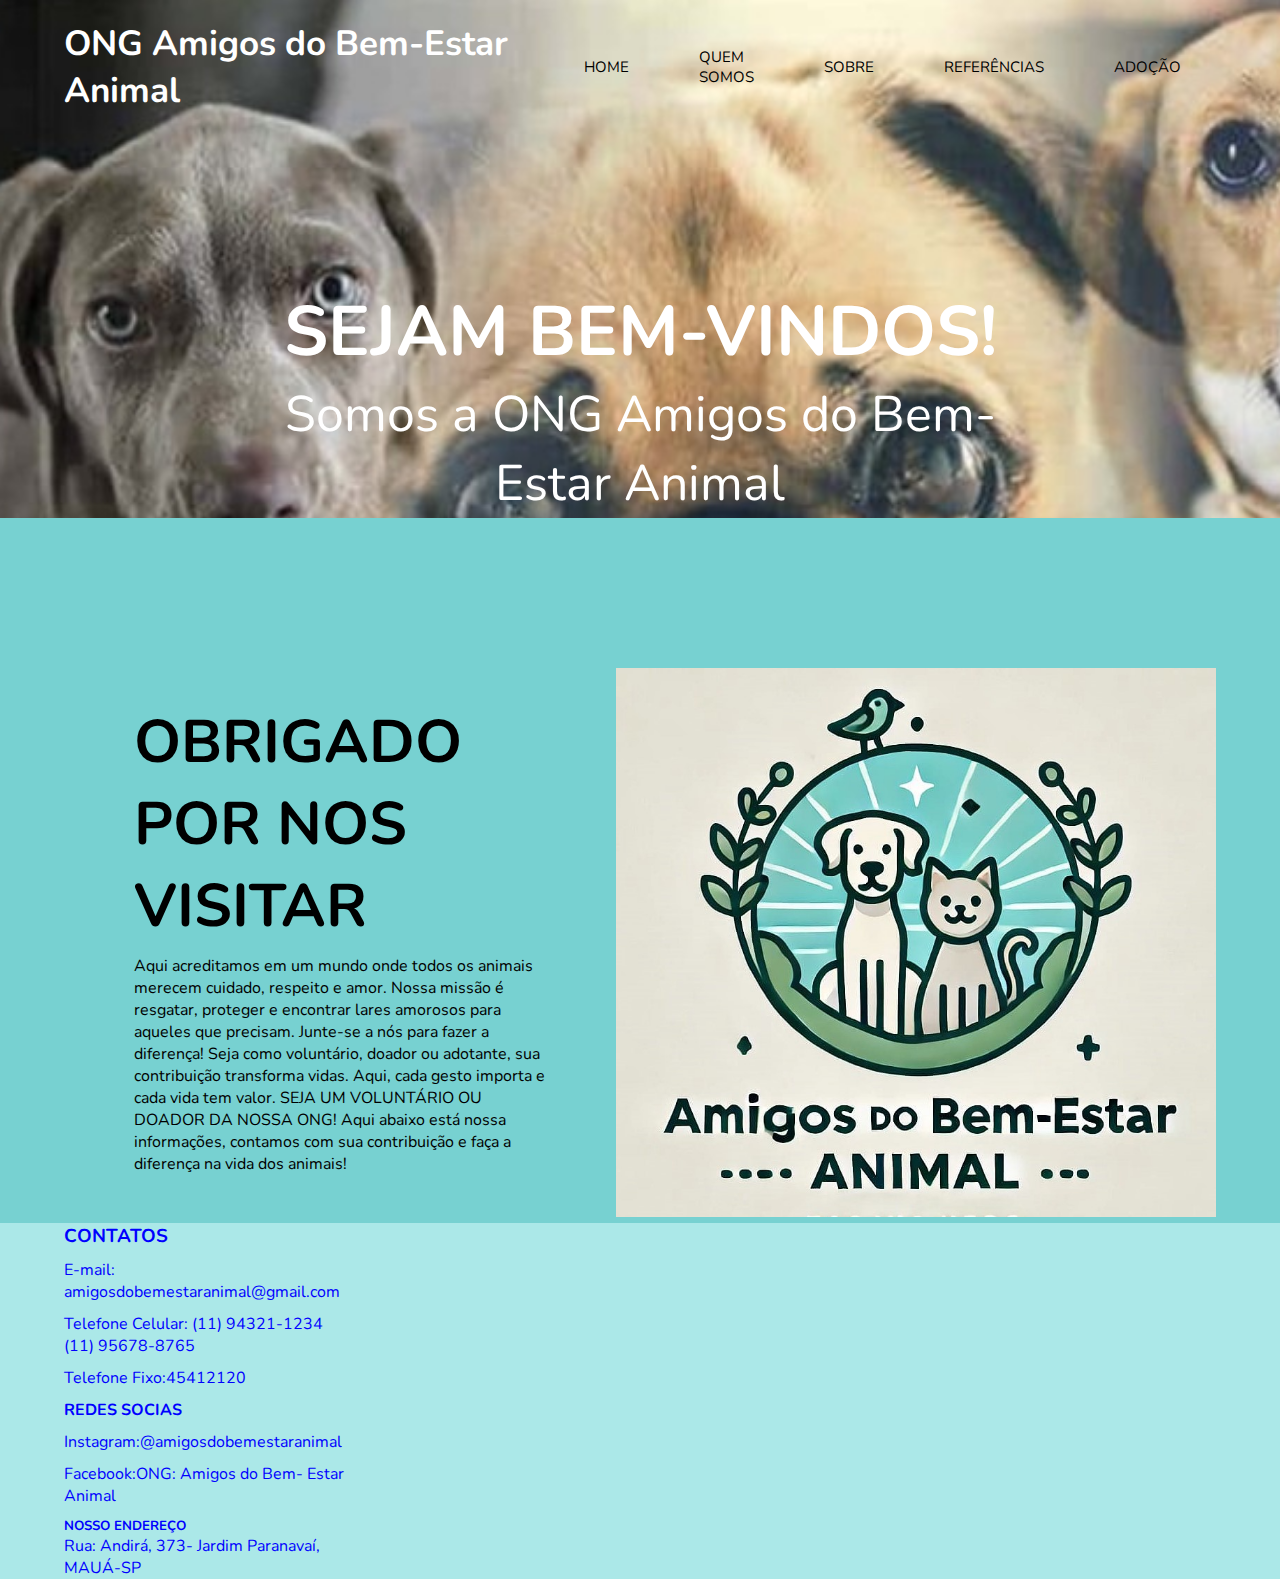
<file: index.html>
<!DOCTYPE html>
<html lang="pt-br">
<head>
    <meta charset="UTF-8">
    <meta name="viewport" content="width=device-width, initial-scale=1.0">
    <link rel="stylesheet" href="css/style.css">
    <title>ONG Amigos do Bem-Estar Animal</title>
</head>
<body>
    <div class="background-azul-claro">
        <!--header -->
        <header style="background-image: url(img/WhatsApp\ Image\ 2024-11-28\ at\ 15.04.10.jpeg);">
            <!--container -->
<div class="container">
<nav>
    <div class="logo">
        <a href="index.html">ONG Amigos do Bem-Estar Animal</a>
    </div>
    <ul class="ul">
        <li> <a href="index.html">HOME</a></li>
        <li> <a href="integrantes.html">QUEM SOMOS</a></li>
        <li> <a href="sobre.html">SOBRE</a></li>
        <li> <a href="referencias.html">REFERÊNCIAS</a></li>
        <li> <a href="adoção.html">ADOÇÃO</a></li>
    </ul>
</nav>
</div>
<section class="banner">
<div class="banner-text">
    <h1>SEJAM BEM-VINDOS! </h1>
    <p>Somos a ONG Amigos do Bem-Estar Animal</p>
</div>
</header>
</section>
<section class="OBRIGADO-POR-NOS-VISITAR">
    <div class="container">
    <div class="OBRIGADO-POR-NOS-VISITAR-text">
        <h3>OBRIGADO POR NOS VISITAR</h3>
        <p>Aqui acreditamos em um mundo onde todos os animais merecem cuidado, respeito e amor.
           Nossa missão é resgatar, proteger e encontrar lares amorosos para aqueles que precisam.
           Junte-se a nós para fazer a diferença! Seja como voluntário, doador ou adotante,
           sua contribuição transforma vidas.
           Aqui, cada gesto importa e cada vida tem valor.
        
           SEJA UM VOLUNTÁRIO OU DOADOR DA NOSSA ONG!
           Aqui abaixo está nossa informações, contamos com sua contribuição
               e faça a diferença na vida dos animais!</p>
    </div>
    <div class="OBRIGADO-POR-NOS-VISITAR-img">
        <img src="img/WhatsApp Image 2024-11-28 at 13.28.08.jpeg"  width="600px" alt="Image">
    </div>
    </div>
    </div>
</section>

</P>
<footer>
    <div class="row">
<div class="container">
<ul>
<h3>CONTATOS</h3>
<li>
<p>E-mail: amigosdobemestaranimal@gmail.com</p>
</li>
<li>
<p>Telefone Celular: (11) 94321-1234 (11) 95678-8765</p>
<li>
</p>Telefone Fixo:45412120 </p>
</li>
<div class="redes sociais">
    <h4>REDES SOCIAS</h4>
    <li>
<p>Instagram:@amigosdobemestaranimal</p>
    </li>
    <li>
<p>Facebook:ONG: Amigos do Bem- Estar Animal</p>
    </li>
<div class="endereco">
<h5>NOSSO ENDEREÇO</h5>
<p>Rua: Andirá, 373- Jardim Paranavaí, MAUÁ-SP</p>



</div>


</ul>


</div>
</div>
</div>
</footer>
</body>
</html>
</file>
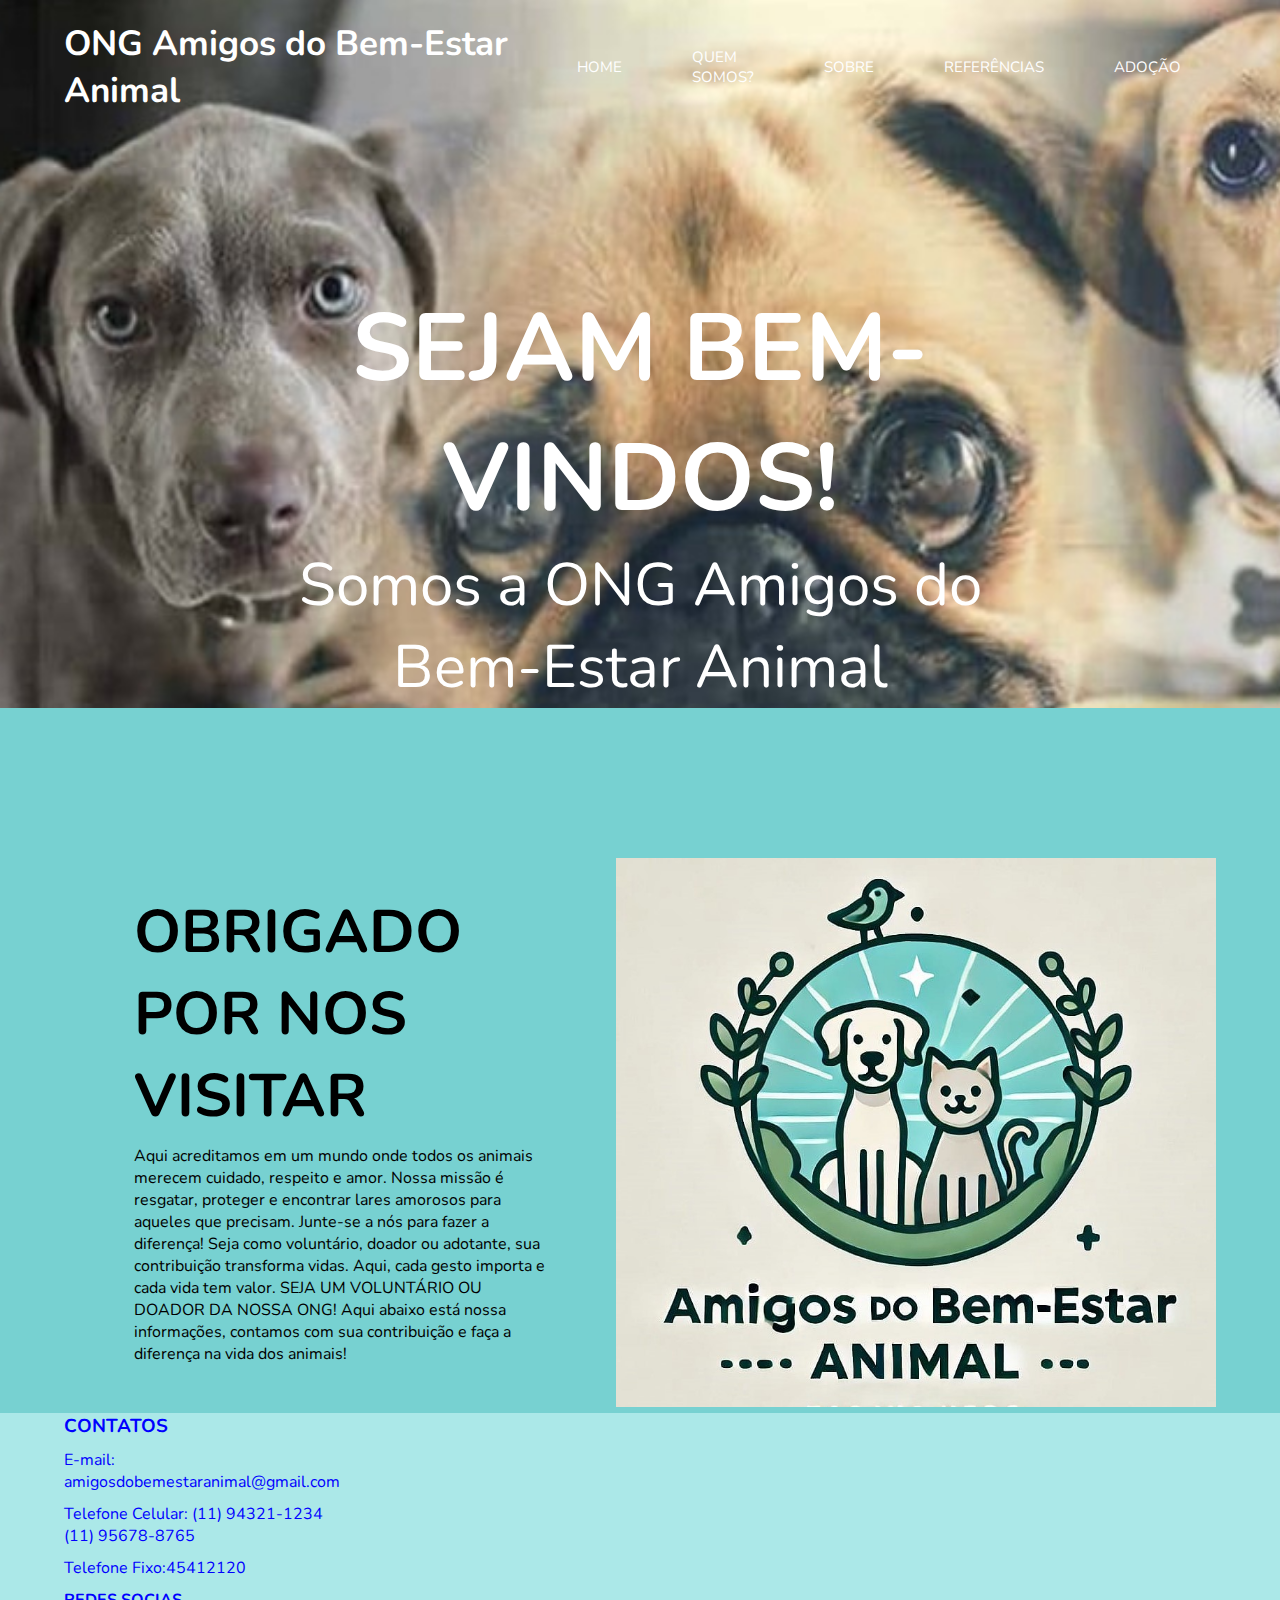
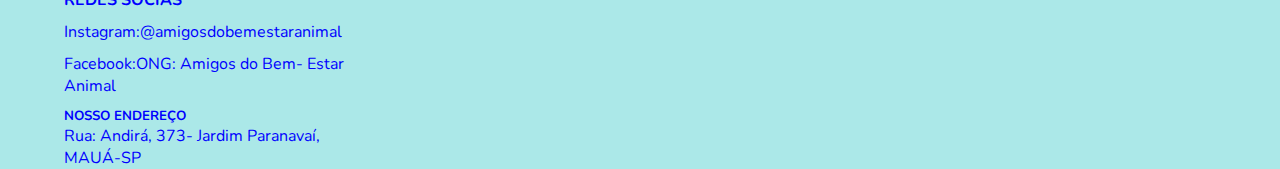
<file: site final do curso/index.html>
<!DOCTYPE html>
<html lang="pt-br">
<head>
    <meta charset="UTF-8">
    <meta name="viewport" content="width=device-width, initial-scale=1.0">
    <link rel="stylesheet" href="css/style.css">
    <title>ONG Amigos do Bem-Estar Animal</title>
</head>
<body>
    <div class="background-azul-claro">
        <!--header -->
        <header style="background-image: url(img/WhatsApp\ Image\ 2024-11-28\ at\ 15.04.10.jpeg);">
            <!--container -->
<div class="container">
<nav>
    <div class="logo">
        <a href="index.html">ONG Amigos do Bem-Estar Animal</a>
    </div>
    <ul class="ul">
        <li> <a href="index.html">HOME</a></li>
        <li> <a href="integrantes.html">QUEM SOMOS?</a></li>
        <li> <a href="sobre.html">SOBRE</a></li>
        <li> <a href="referencias.html">REFERÊNCIAS</a></li>
        <li> <a href="adoção.html">ADOÇÃO</a></li>
    </ul>
</nav>
</div>
<section class="banner">
<div class="banner-text">
    <h1>SEJAM BEM-VINDOS! </h1>
    <p>Somos a ONG Amigos do Bem-Estar Animal</p>
</div>
</header>
</section>
<section class="OBRIGADO-POR-NOS-VISITAR">
    <div class="container">
    <div class="OBRIGADO-POR-NOS-VISITAR-text">
        <h3>OBRIGADO POR NOS VISITAR</h3>
        <p>Aqui acreditamos em um mundo onde todos os animais merecem cuidado, respeito e amor.
           Nossa missão é resgatar, proteger e encontrar lares amorosos para aqueles que precisam.
           Junte-se a nós para fazer a diferença! Seja como voluntário, doador ou adotante,
           sua contribuição transforma vidas.
           Aqui, cada gesto importa e cada vida tem valor.
        
           SEJA UM VOLUNTÁRIO OU DOADOR DA NOSSA ONG!
           Aqui abaixo está nossa informações, contamos com sua contribuição
               e faça a diferença na vida dos animais!</p>
    </div>
    <div class="OBRIGADO-POR-NOS-VISITAR-img">
        <img src="img/WhatsApp Image 2024-11-28 at 13.28.08.jpeg"  width="600px" alt="Image">
    </div>
    </div>
    </div>
</section>

</P>
<footer>
    <div class="row">
<div class="container">
<ul>
<h3>CONTATOS</h3>
<li>
<p>E-mail: amigosdobemestaranimal@gmail.com</p>
</li>
<li>
<p>Telefone Celular: (11) 94321-1234 (11) 95678-8765</p>
<li>
</p>Telefone Fixo:45412120 </p>
</li>
<div class="redes sociais">
    <h4>REDES SOCIAS</h4>
    <li>
<p>Instagram:@amigosdobemestaranimal</p>
    </li>
    <li>
<p>Facebook:ONG: Amigos do Bem- Estar Animal</p>
    </li>
<div class="endereco">
<h5>NOSSO ENDEREÇO</h5>
<p>Rua: Andirá, 373- Jardim Paranavaí, MAUÁ-SP</p>



</div>


</ul>


</div>
</div>
</div>
</footer>
</body>
</html>
</file>
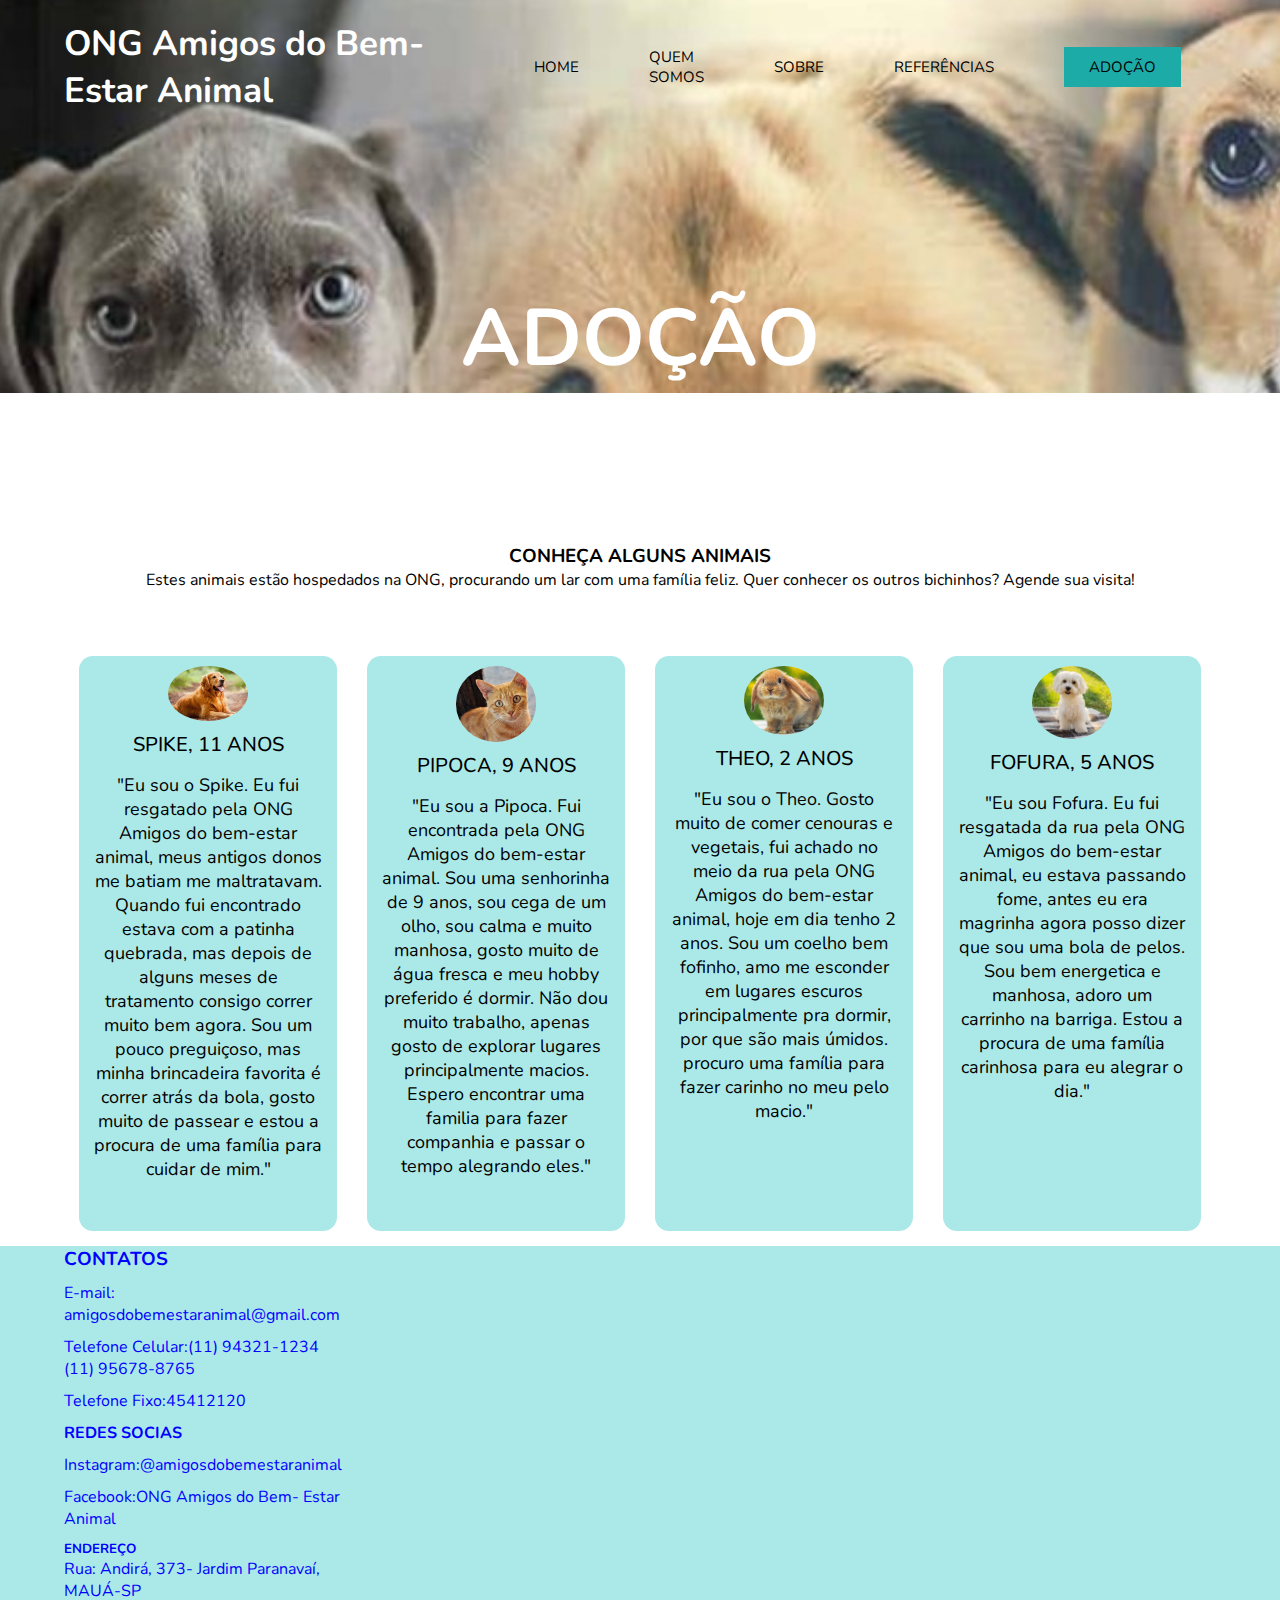
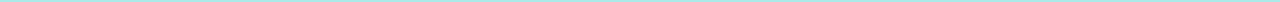
<file: adoção.html>
<!DOCTYPE html>
<html lang="pt-br">
<head>
    <meta charset="UTF-8">
    <meta name="viewport" content="width=device-width, initial-scale=1.0">
    <link rel="stylesheet" href="css/style.css">
    <title>ONG Amigos do Bem-Estar Animal</title>
</head>
<body>
    <div class="background-white">
        <!--header -->
        <header style="background-image: url(img/WhatsApp\ Image\ 2024-11-28\ at\ 15.04.10.jpeg);">
            <!--container -->
<div class="container">
<nav>
    <div class="logo">
        <a href="index.html">ONG Amigos do Bem-Estar Animal</a>
    </div>
    <ul class="ul">
        <li> <a href="index.html">HOME</a></li>
        <li> <a href="integrantes.html">QUEM SOMOS</a></li>
        <li> <a href="sobre.html">SOBRE</a></li>
        <li> <a href="referencias.html">REFERÊNCIAS</a></li>
        <li> <a  class="btn-gradiente"  href="adoção.html">ADOÇÃO</a></li>
    </ul>
</nav>
</div>
        
<section class="banner2">
    <div class="banner2-text">
        <h3>ADOÇÃO</h3>
       </header>
        <section class="Equipe">
<div class="container">
    <h3>CONHEÇA ALGUNS ANIMAIS</h3>
    <p>Estes animais estão hospedados na ONG, procurando um lar com uma família feliz.
        Quer conhecer os outros bichinhos? Agende sua visita!
    </p>
    <div class="cards">
        <!--card-item 1-->
        <div class="card-item">
            <img src="img/cãozinho1.jpg"   alt="SPIKE">
            <p class="nome-user">SPIKE, 11 ANOS</p>
            <p class="descricao-user">
                "Eu sou o Spike. 
                Eu fui resgatado pela ONG  Amigos do bem-estar animal, meus antigos donos me batiam me maltratavam.
                Quando fui encontrado estava com a patinha quebrada, 
                mas depois de alguns meses de tratamento consigo correr muito bem agora. 
                Sou um pouco preguiçoso, mas minha brincadeira favorita é correr atrás da bola, 
                gosto muito de passear e estou a procura de uma família para cuidar de mim."
            </p>
        </div>
       <!-- end card-item 1-->
       <!--card-item 2-->
       <div class="card-item">
        <img src="img/Gatos-7.jpg"   alt="PIPOCA">
        <p class="nome-user">PIPOCA, 9 ANOS</p>
        <p class="descricao-user">
            "Eu sou a Pipoca.
             Fui encontrada pela ONG  Amigos do bem-estar animal. 
             Sou uma senhorinha de 9 anos, sou cega de um olho, sou calma e muito manhosa, 
             gosto muito de água fresca e meu hobby preferido é dormir. Não dou muito trabalho, 
             apenas gosto de explorar lugares principalmente macios. 
             Espero encontrar uma familia para fazer companhia e passar o tempo alegrando eles."
        </p>
    </div>
   <!--end card-item 2-->
   <!--card-item 3-->
   <div class="card-item">
    <img src="img/Coelho-22.jpg"  alt="THEO">
    <p class="nome-user">THEO, 2 ANOS</p>
    <p class="descricao-user">
        "Eu sou o Theo. 
        Gosto muito de comer cenouras e vegetais, fui achado no meio da rua pela ONG  Amigos do bem-estar animal, 
        hoje em dia tenho 2 anos. Sou um coelho bem fofinho, amo me esconder em lugares escuros principalmente pra dormir,
         por que são mais úmidos. procuro uma família para fazer carinho no meu pelo macio."
    </p> 
   </div>
    <!--card-item 4-->
    <div class="card-item">
        <img src="img/maltes-cachorro.jpg"  alt="FOFURA">
        <p class="nome-user">FOFURA, 5 ANOS</p>
        <p class="descricao-user">
            "Eu sou Fofura. Eu fui resgatada da rua pela ONG  Amigos do bem-estar animal, 
            eu estava passando fome, antes eu era magrinha agora posso dizer que sou uma bola de pelos.
            Sou bem energetica e manhosa, adoro um carrinho na barriga.
             Estou a procura de uma família carinhosa para eu alegrar o dia."
         <!--end card-item 4-->
        </p>
         </div> 
        </div>
        </div>
  </div>
  <footer>
  <div class="row">
<div class="container">
<ul>
<h3>CONTATOS</h3>
<li>
<p>E-mail: amigosdobemestaranimal@gmail.com</p>
</li>
<li>
<p>Telefone Celular:(11) 94321-1234 (11) 95678-8765</p>
<li>
</p>Telefone Fixo:45412120 </p>
</li>
<div class="redes sociais">
  <h4>REDES SOCIAS</h4>
  <li>
<p>Instagram:@amigosdobemestaranimal</p>
  </li>
  <li>
<p>Facebook:ONG Amigos do Bem- Estar Animal</p>
  </li>
<div class="endereco">
<h5>ENDEREÇO</h5>
<p>Rua: Andirá, 373- Jardim Paranavaí, MAUÁ-SP</p>
</div>
</div>
</li>
</ul>
</div>
 </div>
</body>
</html>
</file>
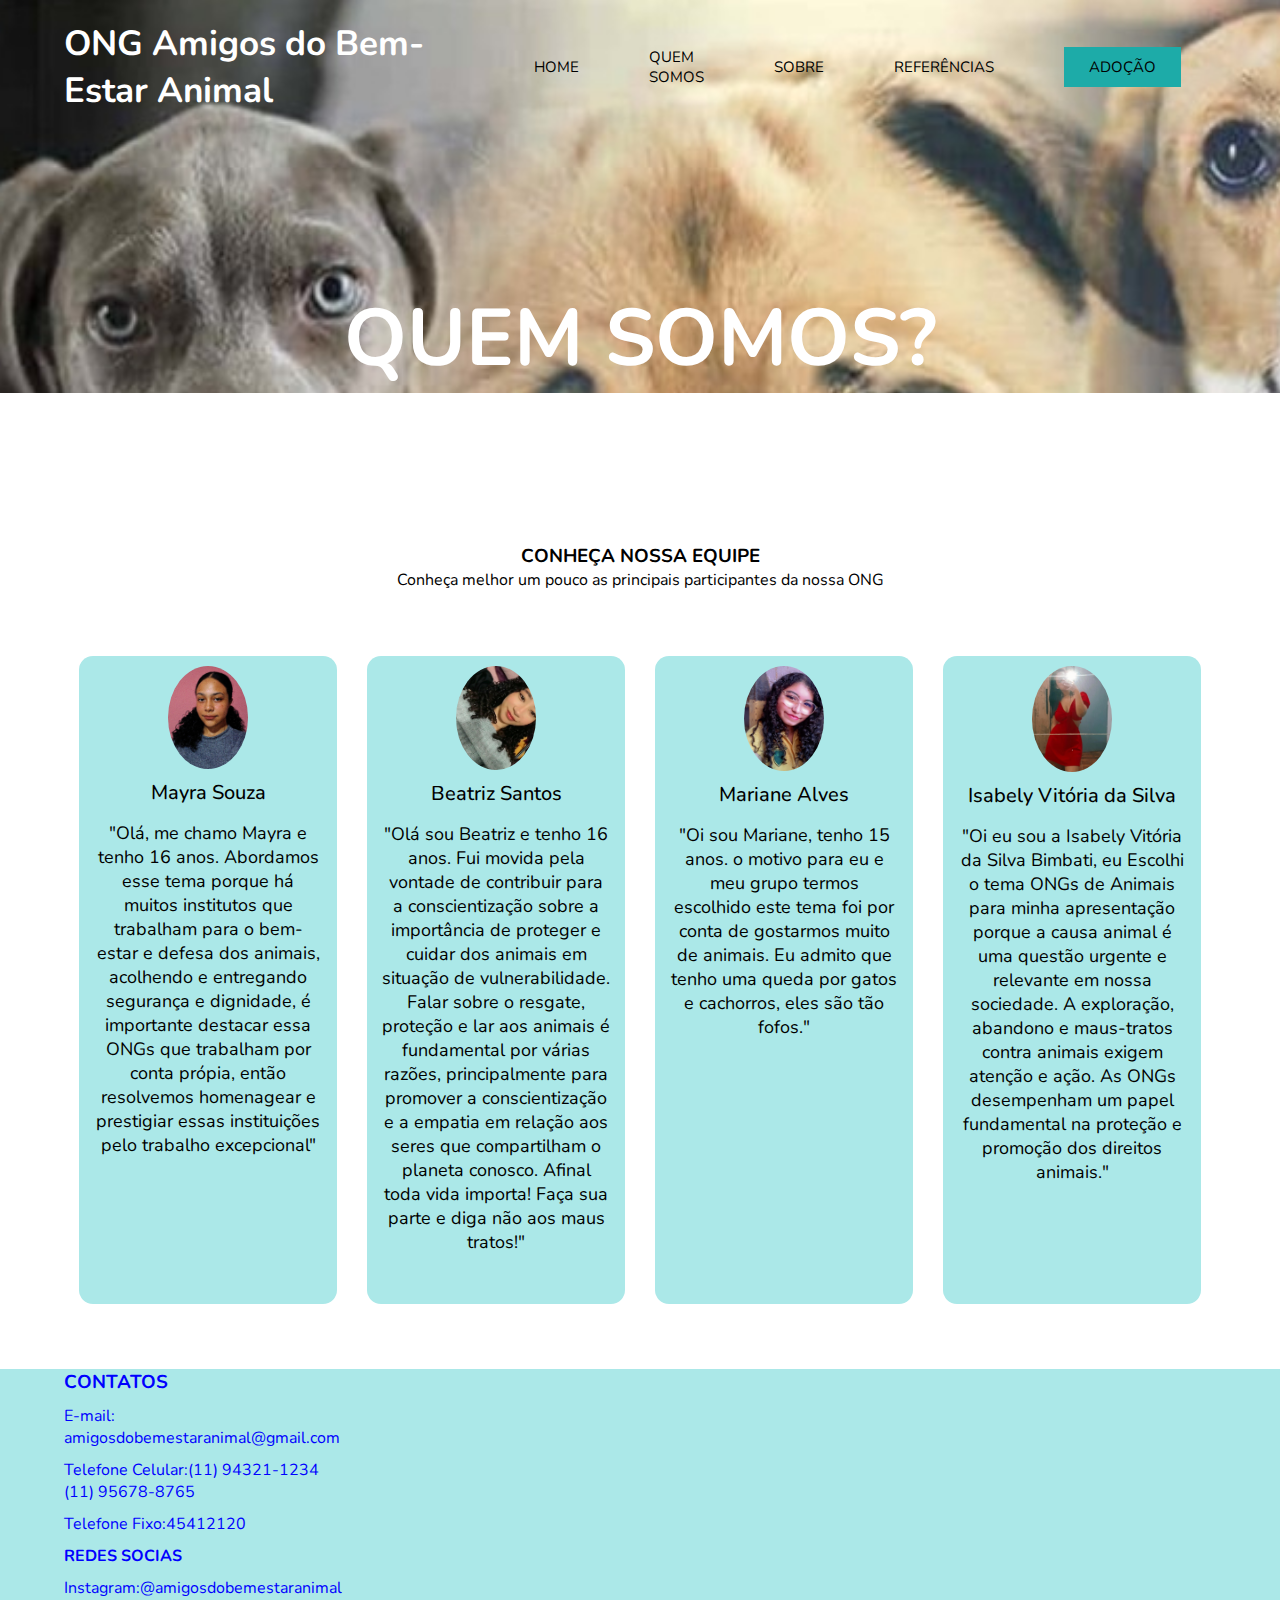
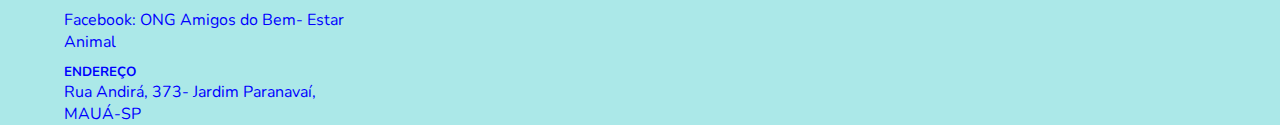
<file: integrantes.html>
<!DOCTYPE html>
<html lang="pt-br">
<head>
    <meta charset="UTF-8">
    <meta name="viewport" content="width=device-width, initial-scale=1.0">
    <link rel="stylesheet" href="css/style.css">
    <title>ONG Amigos do Bem-Estar Animal</title>
</head>
<body>
    <div class="background-white">
        <!--header -->
        <header style="background-image: url(img/WhatsApp\ Image\ 2024-11-28\ at\ 15.04.10.jpeg);">
            <!--container -->
<div class="container">
<nav>
    <div class="logo">
        <a href="index.html">ONG Amigos do Bem-Estar Animal</a>
    </div>
    <ul class="ul">
        <li> <a href="index.html">HOME</a></li>
        <li> <a href="integrantes.html">QUEM SOMOS</a></li>
        <li> <a href="sobre.html">SOBRE</a></li>
        <li> <a href="referencias.html">REFERÊNCIAS</a></li>
       <li> <a  class="btn-gradiente"  href="adoção.html">ADOÇÃO</a></li>
    </ul>
</nav>
</div>
        
<section class="banner2">
    <div class="banner2-text">
        <h3>QUEM SOMOS?</h3>
       </header>
        <section class="Equipe">
<div class="container">
    <h3>CONHEÇA NOSSA EQUIPE</h3>
    <p>Conheça melhor um pouco as principais participantes da nossa ONG</p>
    <div class="cards">
        <!--card-item 1-->
        <div class="card-item">
            <img src="img/WhatsApp Image 2024-12-04 at 18.35.39.jpeg"   alt="Mayra">
            <p class="nome-user">Mayra Souza</p>
            <p class="descricao-user">
                "Olá, me chamo Mayra e tenho 16 anos.
                Abordamos esse tema porque há muitos institutos que trabalham para o bem-estar e defesa dos animais,
                 acolhendo e entregando segurança e dignidade, 
                 é importante destacar essa ONGs que trabalham por conta própia,
                 então resolvemos homenagear e prestigiar essas instituições pelo trabalho excepcional"
            </p>
        </div>
       <!-- end card-item 1-->
       <!--card-item 2-->
       <div class="card-item">
        <img src="img/WhatsApp Image 2024-12-04 at 22.17.05.jpeg"   alt="Beatriz">
        <p class="nome-user">Beatriz Santos</p>
        <p class="descricao-user">
            "Olá sou Beatriz e tenho 16 anos.
            Fui movida pela vontade de contribuir para a conscientização sobre a importância de proteger e cuidar dos animais
            em situação de vulnerabilidade. 
            Falar sobre o resgate, proteção e lar aos animais é fundamental por várias razões, 
            principalmente para promover a conscientização e a empatia em relação aos seres que compartilham o planeta conosco. 
            Afinal toda vida importa! Faça sua parte e diga não aos maus tratos!"
        </p>
    </div>
   <!--end card-item 2-->
   <!--card-item 3-->
   <div class="card-item">
    <img src="img/WhatsApp Image 2024-12-04 at 19.58.57.jpeg"  alt="Mariane">
    <p class="nome-user">Mariane Alves</p>
    <p class="descricao-user">
        "Oi sou Mariane, tenho 15 anos.
         o motivo para eu e meu grupo termos escolhido este tema foi por conta de gostarmos muito de animais.
         Eu admito que tenho uma queda por gatos e cachorros, eles são tão fofos."
    </p> 
   </div>
    <!--card-item 4-->
    <div class="card-item">
        <img src="img/WhatsApp Image 2024-12-05 at 01.53.36.jpeg"  alt="Isabely">
        <p class="nome-user">Isabely Vitória da Silva</p>
        <p class="descricao-user">
            "Oi eu sou a Isabely Vitória da Silva Bimbati,
              eu Escolhi o tema ONGs de Animais para minha apresentação porque a causa animal é uma questão urgente e relevante em nossa sociedade.
             A exploração, abandono e maus-tratos contra animais exigem atenção e ação.
             As ONGs desempenham um papel fundamental na proteção e promoção dos direitos animais."
         <!--end card-item 4-->
        </p>
         
        
        </div>
        </div>
        </div>
    </P>
        </section>
    </div>
    <footer>
        <div class="row">
      <div class="container">
      <ul>
      <h3>CONTATOS</h3>
      <li>
      <p>E-mail: amigosdobemestaranimal@gmail.com</p>
      </li>
      <li>
      <p>Telefone Celular:(11) 94321-1234 (11) 95678-8765</p>
      <li>
      </p>Telefone Fixo:45412120 </p>
      </li>
      <div class="redes sociais">
        <h4>REDES SOCIAS</h4>
        <li>
      <p>Instagram:@amigosdobemestaranimal</p>
        </li>
        <li>
      <p>Facebook: ONG Amigos do Bem- Estar Animal</p>
        </li>
      <div class="endereco">
      <h5>ENDEREÇO</h5>
      <p>Rua Andirá, 373- Jardim Paranavaí, MAUÁ-SP</p>
      </div>
      </div>
      </li>
      </ul>
      </div>
        </div>
      </body>
      </html>
</file>
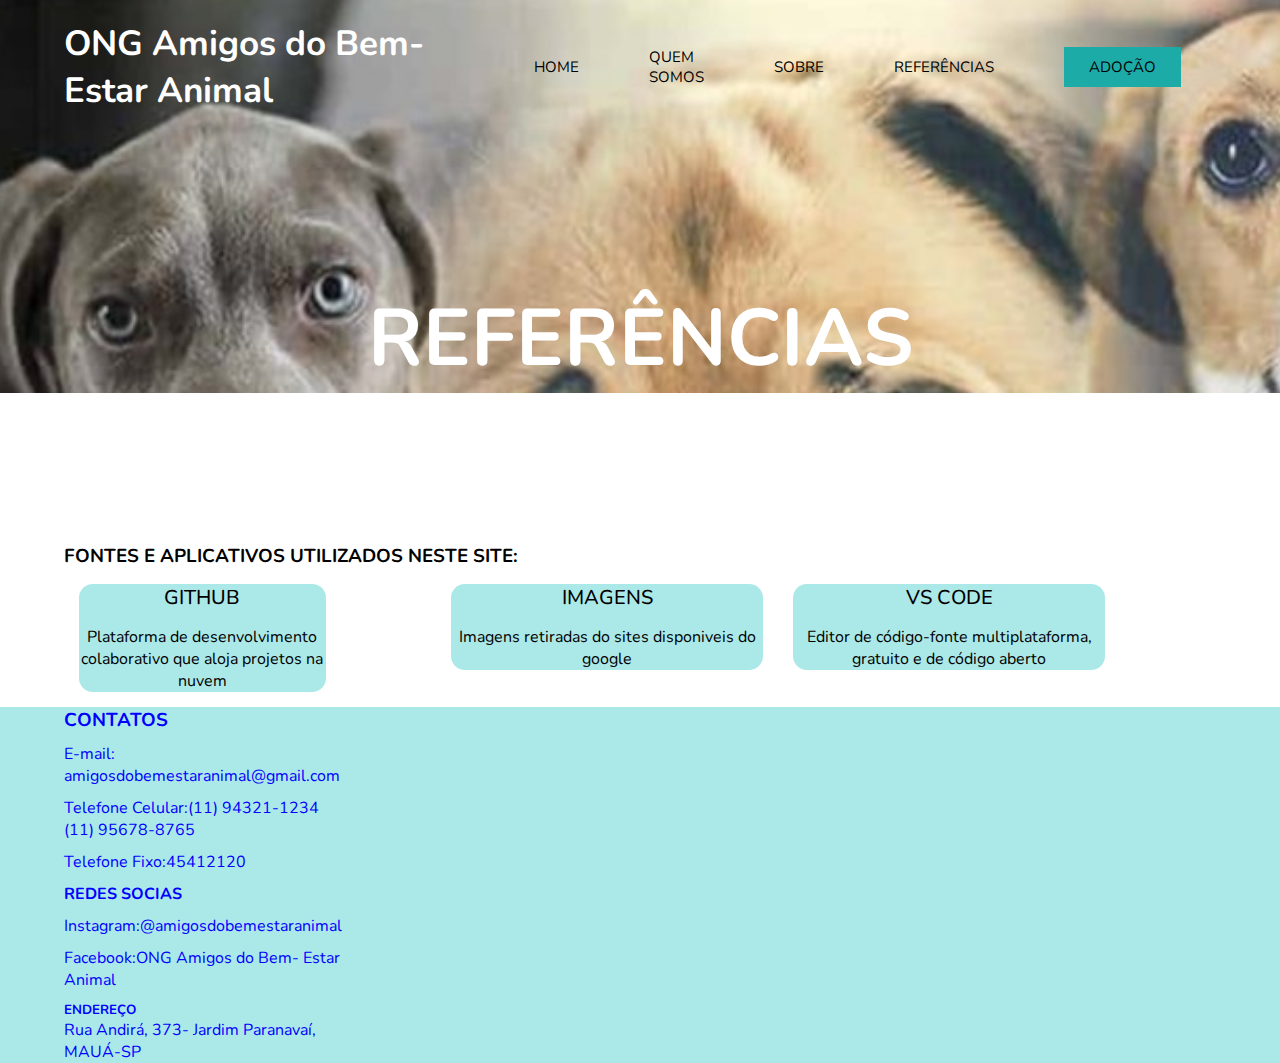
<file: referencias.html>
<!DOCTYPE html>
<html lang="pt-br">
<head>
    <meta charset="UTF-8">
    <meta name="viewport" content="width=device-width, initial-scale=1.0">
    <link rel="stylesheet" href="css/style.css">
    <title>ONG Amigos do Bem-Estar Animal</title>
</head>
<body>
    <div class="background-branco">
        <!--header -->
        <header style="background-image: url(img/WhatsApp\ Image\ 2024-11-28\ at\ 15.04.10.jpeg);">
            <!--container -->
<div class="container">
<nav>
    <div class="logo">
        <a href="index.html">ONG Amigos do Bem-Estar Animal</a>
    </div>
    <ul class="ul">
        <li> <a href="index.html">HOME</a></li>
        <li> <a href="integrantes.html">QUEM SOMOS</a></li>
        <li> <a href="sobre.html">SOBRE</a></li>
        <li> <a href="referencias.html">REFERÊNCIAS</a></li>
        <li> <a  class="btn-gradiente"  href="adoção.html">ADOÇÃO</a></li>
</nav>
</div>
<section class="banner4">
    <div class="banner4-text">
        <h3>REFERÊNCIAS</h3>
       </header>
       <section class="Referências">
        <div class="container">
            <h3>FONTES E APLICATIVOS UTILIZADOS NESTE SITE:</h3>
            <div class="cards">

                <!--card-item 1-->
                <div class="cards-item">
                    <p class="nome-font">GITHUB</p>
                    <p class="descricao-font">
                        <p>Plataforma de desenvolvimento colaborativo que aloja projetos na nuvem</p> 
                    </p>
                </div>
               <!-- end card-item 1-->
               <div class="container">
                   
                   <!-- end card-item 2-->
<div class="container">
    
    <div class="cards">
        <!--card-item 3-->
        <div class="cards-item">
            <p class="nome-font">IMAGENS</p>
            <p class="descricao-font">
                <p>Imagens retiradas do sites disponiveis do google</p> 
            </p>
        </div>
       <!-- end card-item 3-->
        <!--card-item 4-->
        <div class="cards-item">
            <p class="nome-font">VS CODE</p>
            <p class="descricao-font">
                <p>Editor de código-fonte multiplataforma, gratuito e de código aberto</p> 
            </p>
        </div>
       <!-- end card-item 4-->
    </div>
    </div>
    </div>
    </section>
    </div>
    <footer>
        <div class="row">
    <div class="container">
    <ul>
    <h3>CONTATOS</h3>
    <li>
    <p>E-mail: amigosdobemestaranimal@gmail.com</p>
    </li>
    <li>
    <p>Telefone Celular:(11) 94321-1234 (11) 95678-8765</p>
    <li>
    </p>Telefone Fixo:45412120 </p>
    </li>
    <div class="redes sociais">
        <h4>REDES SOCIAS</h4>
        <li>
    <p>Instagram:@amigosdobemestaranimal</p>
        </li>
        <li>
    <p>Facebook:ONG Amigos do Bem- Estar Animal</p>
        </li>
    <div class="endereco">
    <h5>ENDEREÇO</h5>
    <p>Rua Andirá, 373- Jardim Paranavaí, MAUÁ-SP</p>
    
    
    
    </div>
    
    
    </ul>
    
    
    </div>
    </div>
    </div>
    </footer>
    </body>
    </html>
</file>
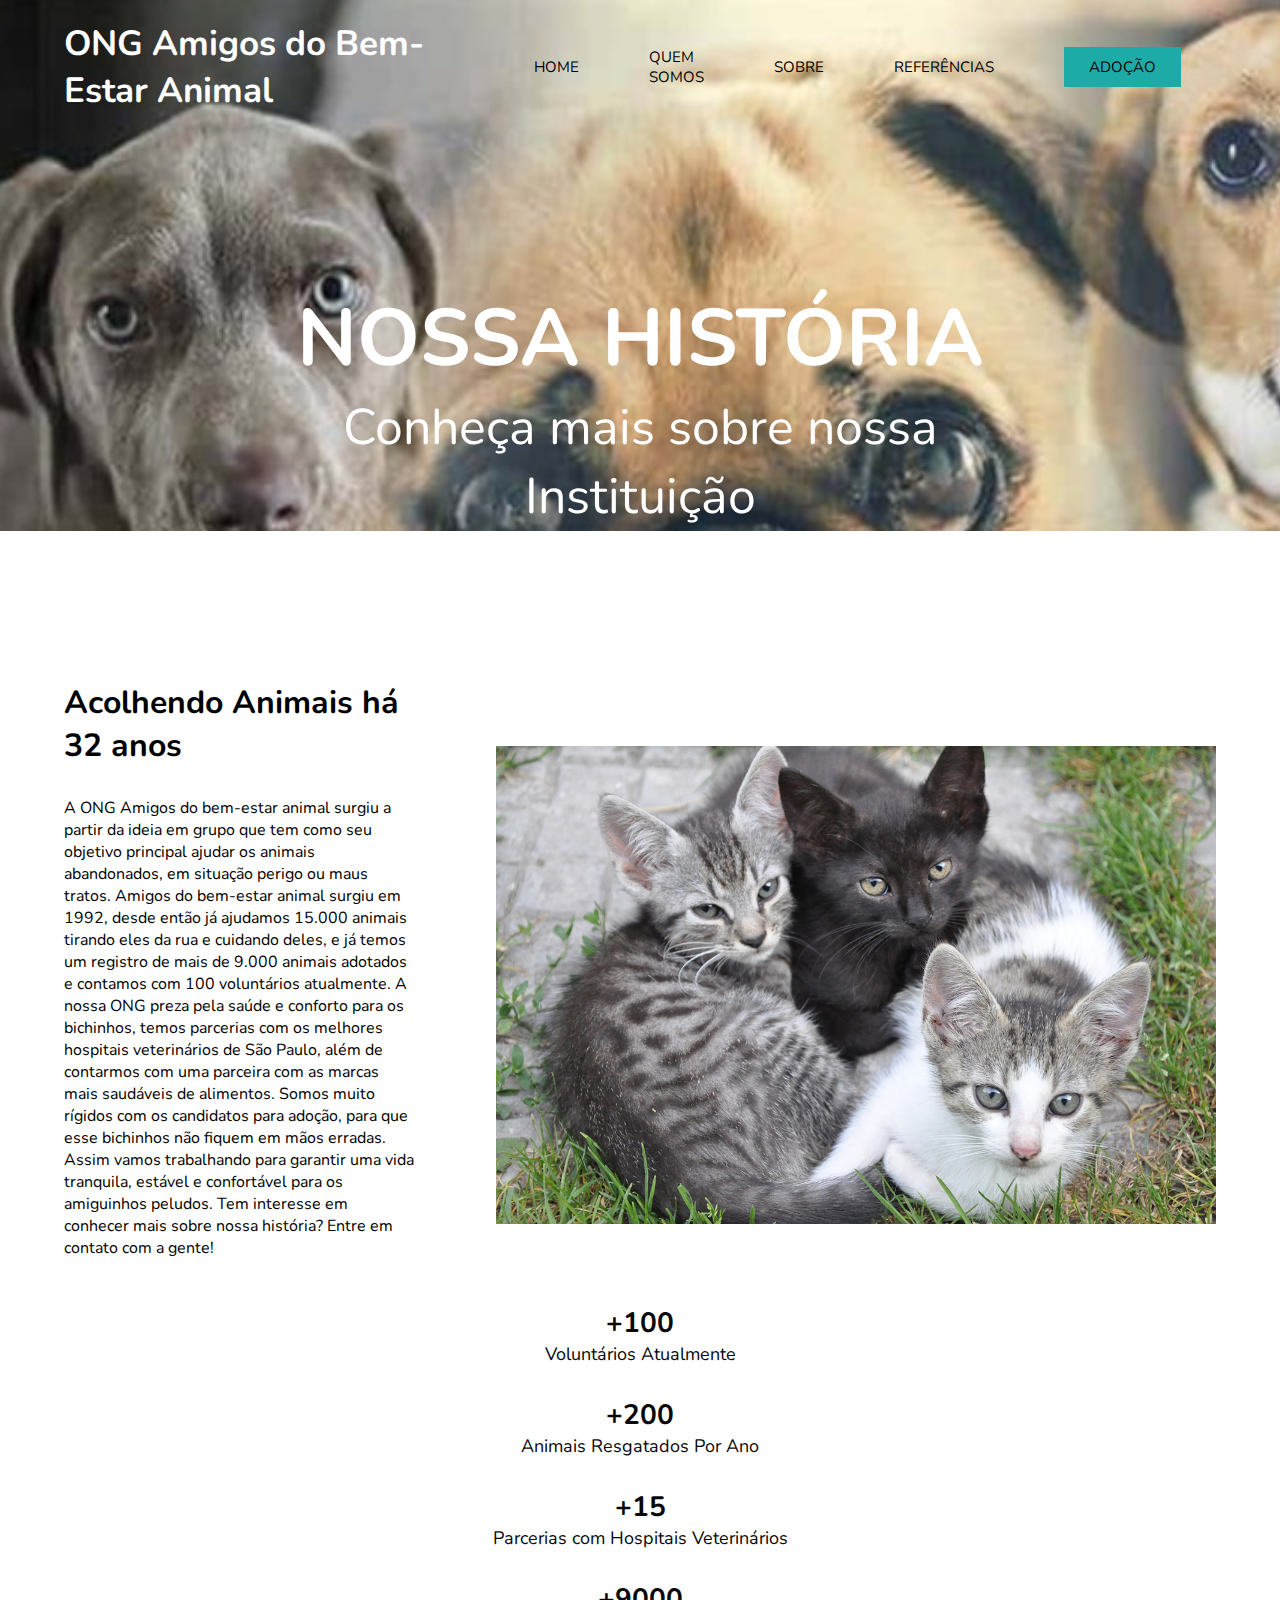
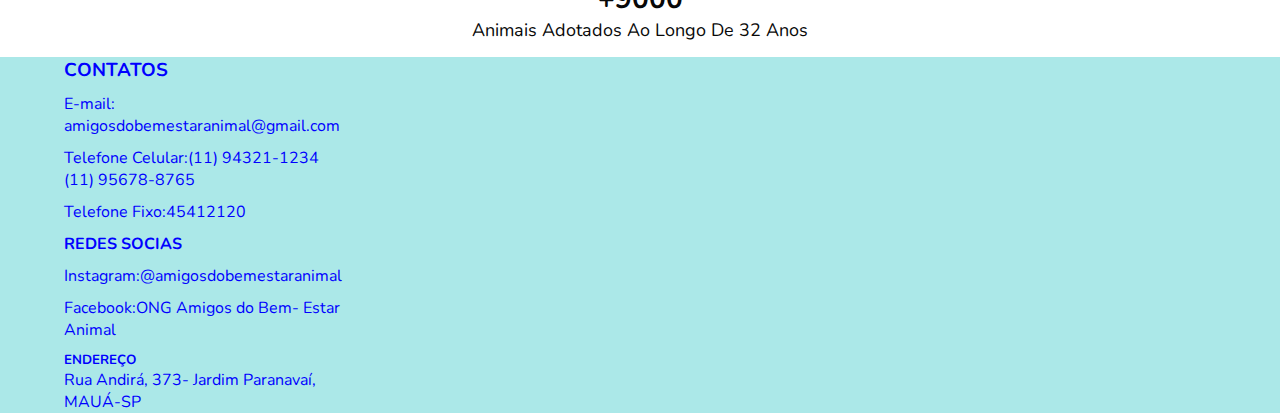
<file: sobre.html>
<!DOCTYPE html>
<html lang="pt-br">
<head>
    <meta charset="UTF-8">
    <meta name="viewport" content="width=device-width, initial-scale=1.0">
    <link rel="stylesheet" href="css/style.css">
    <title>ONG Amigos do Bem-Estar Animal</title>
</head>
<body>
    <div class="background-azul-claro">
        <!--header -->
        <header style="background-image: url(img/WhatsApp\ Image\ 2024-11-28\ at\ 15.04.10.jpeg);">
            <!--container -->
<div class="container">
<nav>
    <div class="logo">
        <a href="index.html">ONG Amigos do Bem-Estar Animal</a>
    </div>
    <ul class="ul">
        <li> <a href="index.html">HOME</a></li>
        <li> <a href="integrantes.html">QUEM SOMOS</a></li>
        <li> <a href="sobre.html">SOBRE</a></li>
        <li> <a href="referencias.html">REFERÊNCIAS</a></li>
        <li> <a  class="btn-gradiente"  href="adoção.html">ADOÇÃO</a></li>
    </ul>
</nav>
</div>
<section class="banner3">
    <div class="banner3-text">
        <h4>NOSSA HISTÓRIA </h4>
        <p>Conheça mais sobre nossa Instituição</p>
</header>
    </div>
    <section class="sobre">
<div class="container">
<div class="sobre-text">
    <h1>Acolhendo Animais há 32 anos</h1>
    <p>A ONG Amigos do bem-estar animal surgiu a partir da ideia  em grupo  que tem como seu objetivo principal ajudar os animais abandonados, em situação perigo ou maus tratos. 
        Amigos do bem-estar animal surgiu em 1992, desde então já ajudamos 15.000 animais tirando eles da rua e cuidando deles, e já temos um registro de mais de 9.000 animais adotados e contamos com 100 voluntários atualmente. 
        A nossa ONG preza pela saúde e conforto para os bichinhos, temos parcerias com os melhores hospitais veterinários de São Paulo, 
        além de  contarmos com uma parceira com as marcas mais saudáveis de alimentos. Somos muito rígidos com os candidatos para adoção, para que esse bichinhos não fiquem em mãos erradas.
        Assim vamos trabalhando para garantir uma vida tranquila, estável e confortável para os amiguinhos peludos.
        Tem interesse em conhecer mais sobre nossa história? Entre em contato com a gente! </p>

</div>

    <img src="img/gatinhos.jpg"  width="720px" alt="sobre">
</div>
</div>

</div>


    </section>
</div>

</div>

</div>

    </section>
    <section class="dados">
        <!--dados item-->
<div class="container">
<div class="dados-item">
<p>
<strong>+100</strong> <br>
Voluntários Atualmente
</p>
</div>
</div>
<!--end dados item-->
<!--dados item-->
<div class="container">
    <div class="dados-item">
    <p>
    <strong>+200</strong> <br>
    Animais Resgatados Por Ano
    </p>
    </div>
    </div>
    <!--end dados item-->
    <!--dados item-->
    <div class="container">
        <div class="dados-item">
        <p>
        <strong>+15</strong> <br>
        Parcerias com Hospitais Veterinários
        </p>
        </div>
        </div>
        <!--end dados item-->
        <!--dados item-->
    <div class="container">
        <div class="dados-item">
        <p>
        <strong>+9000</strong> <br>
        Animais Adotados Ao Longo De 32 Anos
        </p>
        </div>
        </div>
        <!--end dados item-->
    </section>
<footer>
    <div class="row">
<div class="container">
<ul>
<h3>CONTATOS</h3>
<li>
<p>E-mail: amigosdobemestaranimal@gmail.com</p>
</li>
<li>
<p>Telefone Celular:(11) 94321-1234 (11) 95678-8765</p>
<li>
</p>Telefone Fixo:45412120 </p>
</li>
<div class="redes sociais">
    <h4>REDES SOCIAS</h4>
    <li>
<p>Instagram:@amigosdobemestaranimal</p>
    </li>
    <li>
<p>Facebook:ONG Amigos do Bem- Estar Animal</p>
    </li>
<div class="endereco">
<h5>ENDEREÇO</h5>
<p>Rua Andirá, 373- Jardim Paranavaí, MAUÁ-SP</p>



</div>


</ul>


</div>
</div>
</div>
</footer>
</body>
</html>
</file>
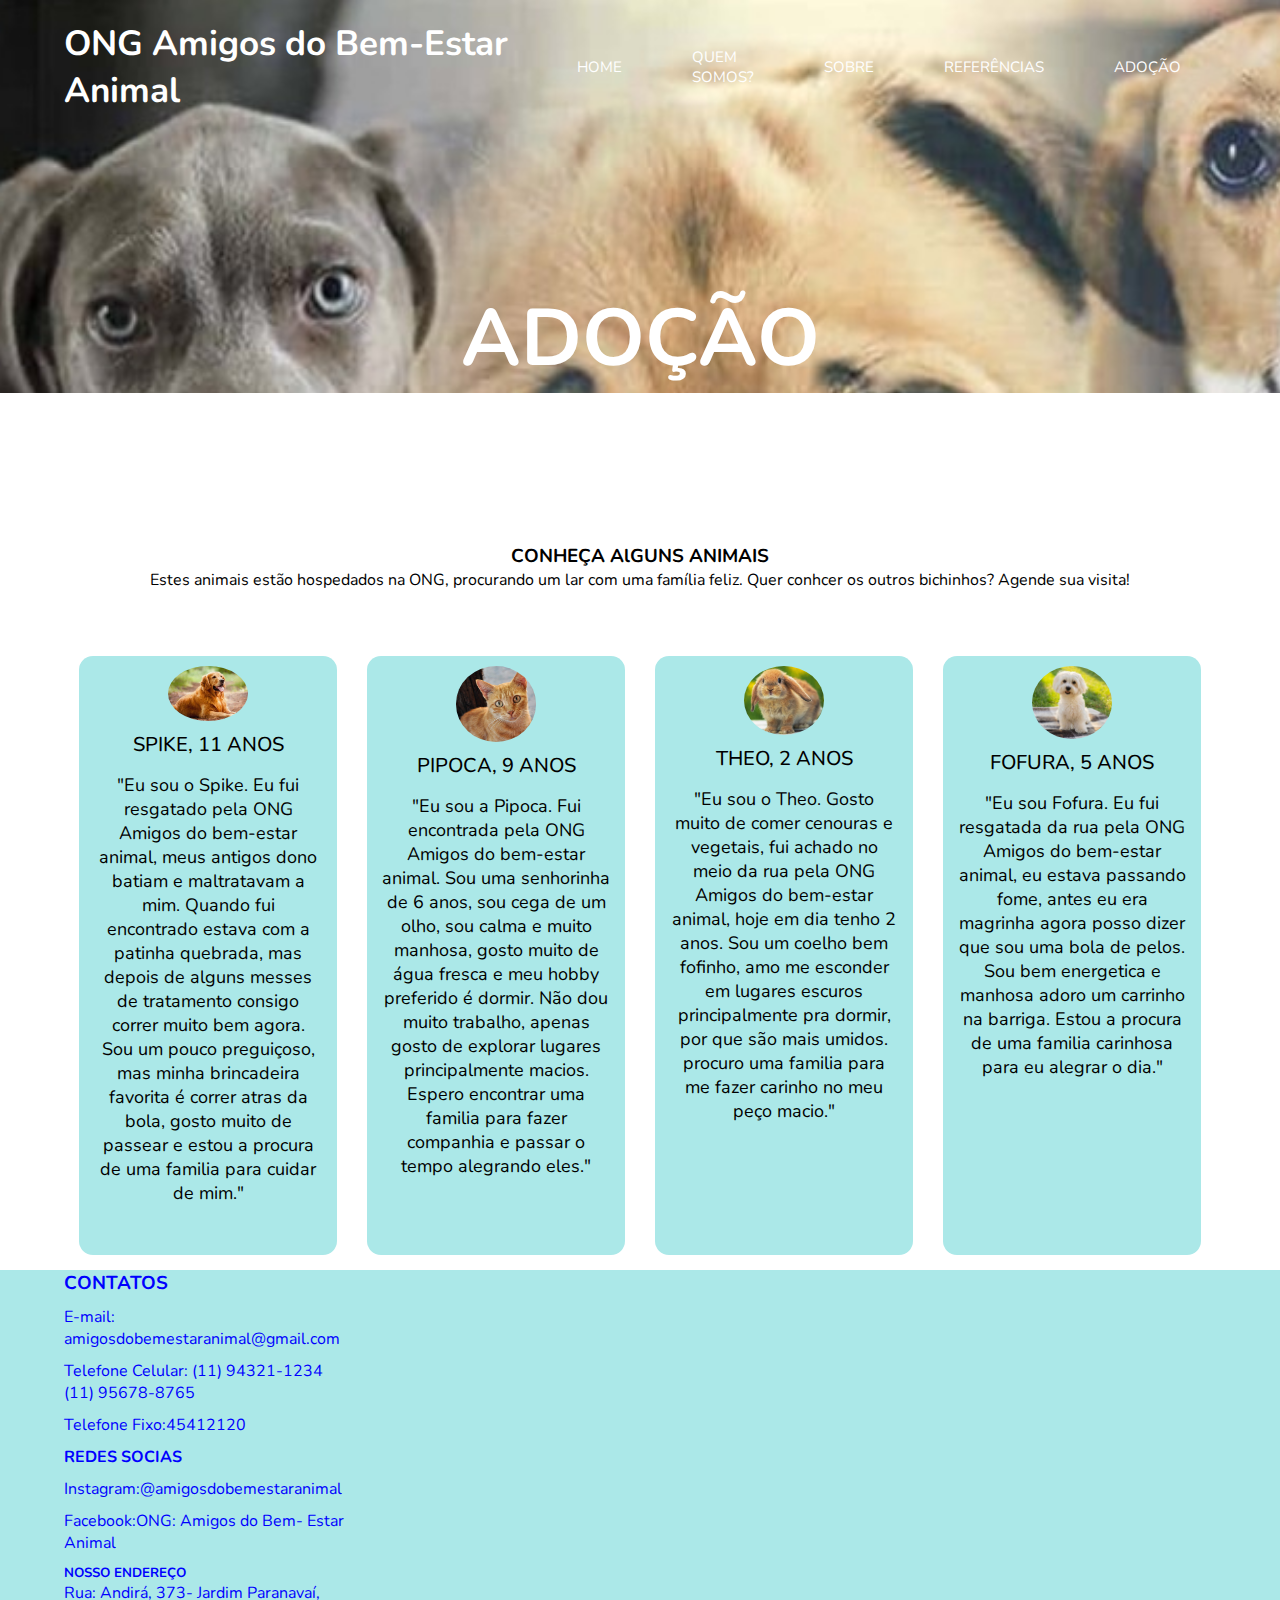
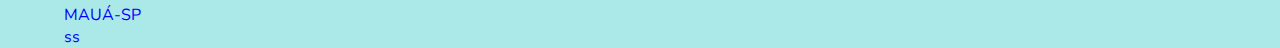
<file: site final do curso/adoção.html>
<!DOCTYPE html>
<html lang="pt-br">
<head>
    <meta charset="UTF-8">
    <meta name="viewport" content="width=device-width, initial-scale=1.0">
    <link rel="stylesheet" href="css/style.css">
    <title>ONG Amigos do Bem-Estar Animal</title>
</head>
<body>
    <div class="background-white">
        <!--header -->
        <header style="background-image: url(img/WhatsApp\ Image\ 2024-11-28\ at\ 15.04.10.jpeg);">
            <!--container -->
<div class="container">
<nav>
    <div class="logo">
        <a href="index.html">ONG Amigos do Bem-Estar Animal</a>
    </div>
    <ul class="ul">
        <li> <a href="index.html">HOME</a></li>
        <li> <a href="integrantes.html">QUEM SOMOS?</a></li>
        <li> <a href="sobre.html">SOBRE</a></li>
        <li> <a href="referencias.html">REFERÊNCIAS</a></li>
        <li> <a href="adoção.html">ADOÇÃO</a></li>
    </ul>
</nav>
</div>
        
<section class="banner2">
    <div class="banner2-text">
        <h3>ADOÇÃO</h3>
       </header>
        <section class="Equipe">
<div class="container">
    <h3>CONHEÇA AlGUNS ANIMAIS</h3>
    <p>Estes animais estão hospedados na ONG, procurando um lar com uma família feliz.
        Quer conhcer os outros bichinhos? Agende sua visita!
    </p>
    <div class="cards">
        <!--card-item 1-->
        <div class="card-item">
            <img src="img/cãozinho1.jpg"   alt="SPIKE">
            <p class="nome-user">SPIKE, 11 ANOS</p>
            <p class="descricao-user">
                "Eu sou o Spike. 
                Eu fui resgatado pela ONG  Amigos do bem-estar animal, meus antigos dono batiam e maltratavam a mim.
                Quando fui encontrado estava com a patinha quebrada, 
                mas depois de alguns messes de tratamento consigo correr muito bem agora. 
                Sou um pouco preguiçoso, mas minha brincadeira favorita é correr atras da bola, 
                gosto muito de passear e estou a procura de uma familia para cuidar de mim."
            </p>
        </div>
       <!-- end card-item 1-->
       <!--card-item 2-->
       <div class="card-item">
        <img src="img/Gatos-7.jpg"   alt="PIPOCA">
        <p class="nome-user">PIPOCA, 9 ANOS</p>
        <p class="descricao-user">
            "Eu sou a Pipoca.
             Fui encontrada pela ONG  Amigos do bem-estar animal. 
             Sou uma senhorinha de 6 anos, sou cega de um olho, sou calma e muito manhosa, 
             gosto muito de água fresca e meu hobby preferido é dormir. Não dou muito trabalho, 
             apenas gosto de explorar lugares principalmente macios. 
             Espero encontrar uma familia para fazer companhia e passar o tempo alegrando eles."
        </p>
    </div>
   <!--end card-item 2-->
   <!--card-item 3-->
   <div class="card-item">
    <img src="img/Coelho-22.jpg"  alt="THEO">
    <p class="nome-user">THEO, 2 ANOS</p>
    <p class="descricao-user">
        "Eu sou o Theo. 
        Gosto muito de comer cenouras e vegetais, fui achado no meio da rua pela ONG  Amigos do bem-estar animal, 
        hoje em dia tenho 2 anos. Sou um coelho bem fofinho, amo me esconder em lugares escuros principalmente pra dormir,
         por que são mais umidos. procuro uma familia para me fazer carinho no meu peço macio."
    </p> 
   </div>
    <!--card-item 4-->
    <div class="card-item">
        <img src="img/maltes-cachorro.jpg"  alt="FOFURA">
        <p class="nome-user">FOFURA, 5 ANOS</p>
        <p class="descricao-user">
            "Eu sou Fofura. Eu fui resgatada da rua pela ONG  Amigos do bem-estar animal, 
            eu estava passando fome, antes eu era magrinha agora posso dizer que sou uma bola de pelos.
            Sou bem energetica e manhosa adoro um carrinho na barriga.
             Estou a procura de uma familia carinhosa para eu alegrar o dia."
         <!--end card-item 4-->
        </p>
         </div> 
        </div>
        </div>
  </div>
  <footer>
  <div class="row">
<div class="container">
<ul>
<h3>CONTATOS</h3>
<li>
<p>E-mail: amigosdobemestaranimal@gmail.com</p>
</li>
<li>
<p>Telefone Celular: (11) 94321-1234 (11) 95678-8765</p>
<li>
</p>Telefone Fixo:45412120 </p>
</li>
<div class="redes sociais">
  <h4>REDES SOCIAS</h4>
  <li>
<p>Instagram:@amigosdobemestaranimal</p>
  </li>
  <li>
<p>Facebook:ONG: Amigos do Bem- Estar Animal</p>
  </li>
<div class="endereco">
<h5>NOSSO ENDEREÇO</h5>
<p>Rua: Andirá, 373- Jardim Paranavaí, MAUÁ-SP</p>
</div>
</div>
</li>
</ul>
ss</div>
  </div>
</body>
</html>
</file>
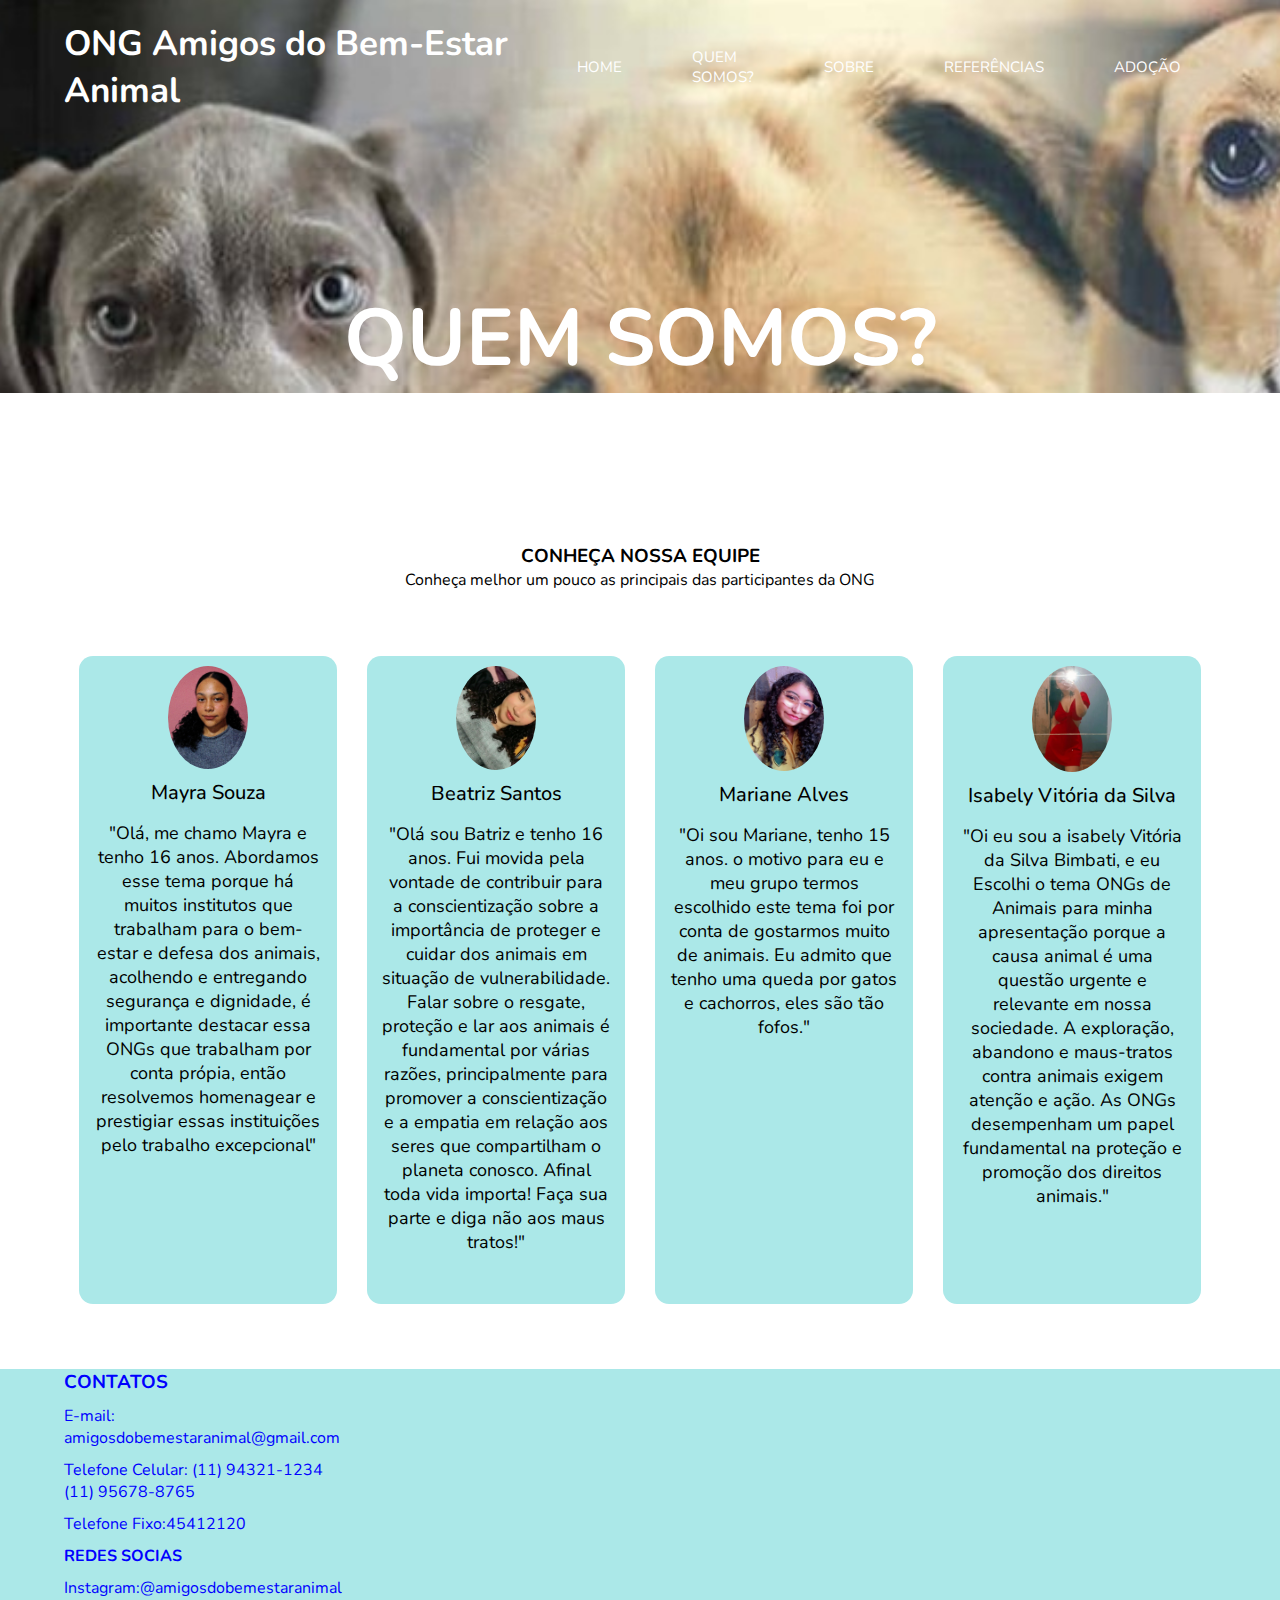
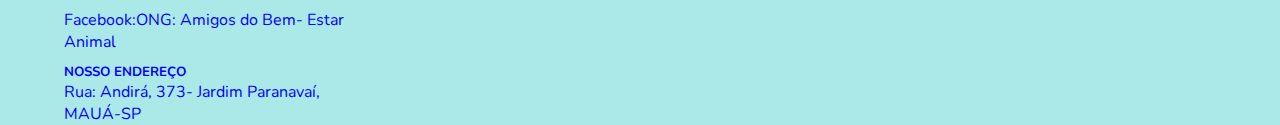
<file: site final do curso/integrantes.html>
<!DOCTYPE html>
<html lang="pt-br">
<head>
    <meta charset="UTF-8">
    <meta name="viewport" content="width=device-width, initial-scale=1.0">
    <link rel="stylesheet" href="css/style.css">
    <title>ONG Amigos do Bem-Estar Animal</title>
</head>
<body>
    <div class="background-white">
        <!--header -->
        <header style="background-image: url(img/WhatsApp\ Image\ 2024-11-28\ at\ 15.04.10.jpeg);">
            <!--container -->
<div class="container">
<nav>
    <div class="logo">
        <a href="index.html">ONG Amigos do Bem-Estar Animal</a>
    </div>
    <ul class="ul">
        <li> <a href="index.html">HOME</a></li>
        <li> <a href="integrantes.html">QUEM SOMOS?</a></li>
        <li> <a href="sobre.html">SOBRE</a></li>
        <li> <a href="referencias.html">REFERÊNCIAS</a></li>
        <li> <a href="adoção.html">ADOÇÃO</a></li>
    </ul>
</nav>
</div>
        
<section class="banner2">
    <div class="banner2-text">
        <h3>QUEM SOMOS?</h3>
       </header>
        <section class="Equipe">
<div class="container">
    <h3>CONHEÇA NOSSA EQUIPE</h3>
    <p>Conheça melhor um pouco as principais das participantes da ONG</p>
    <div class="cards">
        <!--card-item 1-->
        <div class="card-item">
            <img src="img/WhatsApp Image 2024-12-04 at 18.35.39.jpeg"   alt="Mayra">
            <p class="nome-user">Mayra Souza</p>
            <p class="descricao-user">
                "Olá, me chamo Mayra e tenho 16 anos.
                Abordamos esse tema porque há muitos institutos que trabalham para o bem-estar e defesa dos animais,
                 acolhendo e entregando segurança e dignidade, 
                 é importante destacar essa ONGs que trabalham por conta própia,
                 então resolvemos homenagear e prestigiar essas instituições pelo trabalho excepcional"
            </p>
        </div>
       <!-- end card-item 1-->
       <!--card-item 2-->
       <div class="card-item">
        <img src="img/WhatsApp Image 2024-12-04 at 22.17.05.jpeg"   alt="Beatriz">
        <p class="nome-user">Beatriz Santos</p>
        <p class="descricao-user">
            "Olá sou Batriz e tenho 16 anos.
            Fui movida pela vontade de contribuir para a conscientização sobre a importância de proteger e cuidar dos animais
            em situação de vulnerabilidade. 
            Falar sobre o resgate, proteção e lar aos animais é fundamental por várias razões, 
            principalmente para promover a conscientização e a empatia em relação aos seres que compartilham o planeta conosco. 
            Afinal toda vida importa! Faça sua parte e diga não aos maus tratos!"
        </p>
    </div>
   <!--end card-item 2-->
   <!--card-item 3-->
   <div class="card-item">
    <img src="img/WhatsApp Image 2024-12-04 at 19.58.57.jpeg"  alt="Mariane">
    <p class="nome-user">Mariane Alves</p>
    <p class="descricao-user">
        "Oi sou Mariane, tenho 15 anos.
         o motivo para eu e meu grupo termos escolhido este tema foi por conta de gostarmos muito de animais.
         Eu admito que tenho uma queda por gatos e cachorros, eles são tão fofos."
    </p> 
   </div>
    <!--card-item 4-->
    <div class="card-item">
        <img src="img/WhatsApp Image 2024-12-05 at 01.53.36.jpeg"  alt="Isabely">
        <p class="nome-user">Isabely Vitória da Silva</p>
        <p class="descricao-user">
            "Oi eu sou a isabely Vitória da Silva Bimbati,
             e eu Escolhi o tema ONGs de Animais para minha apresentação porque a causa animal é uma questão urgente e relevante em nossa sociedade.
             A exploração, abandono e maus-tratos contra animais exigem atenção e ação.
             As ONGs desempenham um papel fundamental na proteção e promoção dos direitos animais."
         <!--end card-item 4-->
        </p>
         
        
        </div>
        </div>
        </div>
    </P>
        </section>
    </div>
    <footer>
        <div class="row">
      <div class="container">
      <ul>
      <h3>CONTATOS</h3>
      <li>
      <p>E-mail: amigosdobemestaranimal@gmail.com</p>
      </li>
      <li>
      <p>Telefone Celular: (11) 94321-1234 (11) 95678-8765</p>
      <li>
      </p>Telefone Fixo:45412120 </p>
      </li>
      <div class="redes sociais">
        <h4>REDES SOCIAS</h4>
        <li>
      <p>Instagram:@amigosdobemestaranimal</p>
        </li>
        <li>
      <p>Facebook:ONG: Amigos do Bem- Estar Animal</p>
        </li>
      <div class="endereco">
      <h5>NOSSO ENDEREÇO</h5>
      <p>Rua: Andirá, 373- Jardim Paranavaí, MAUÁ-SP</p>
      </div>
      </div>
      </li>
      </ul>
      </div>
        </div>
      </body>
      </html>
</file>
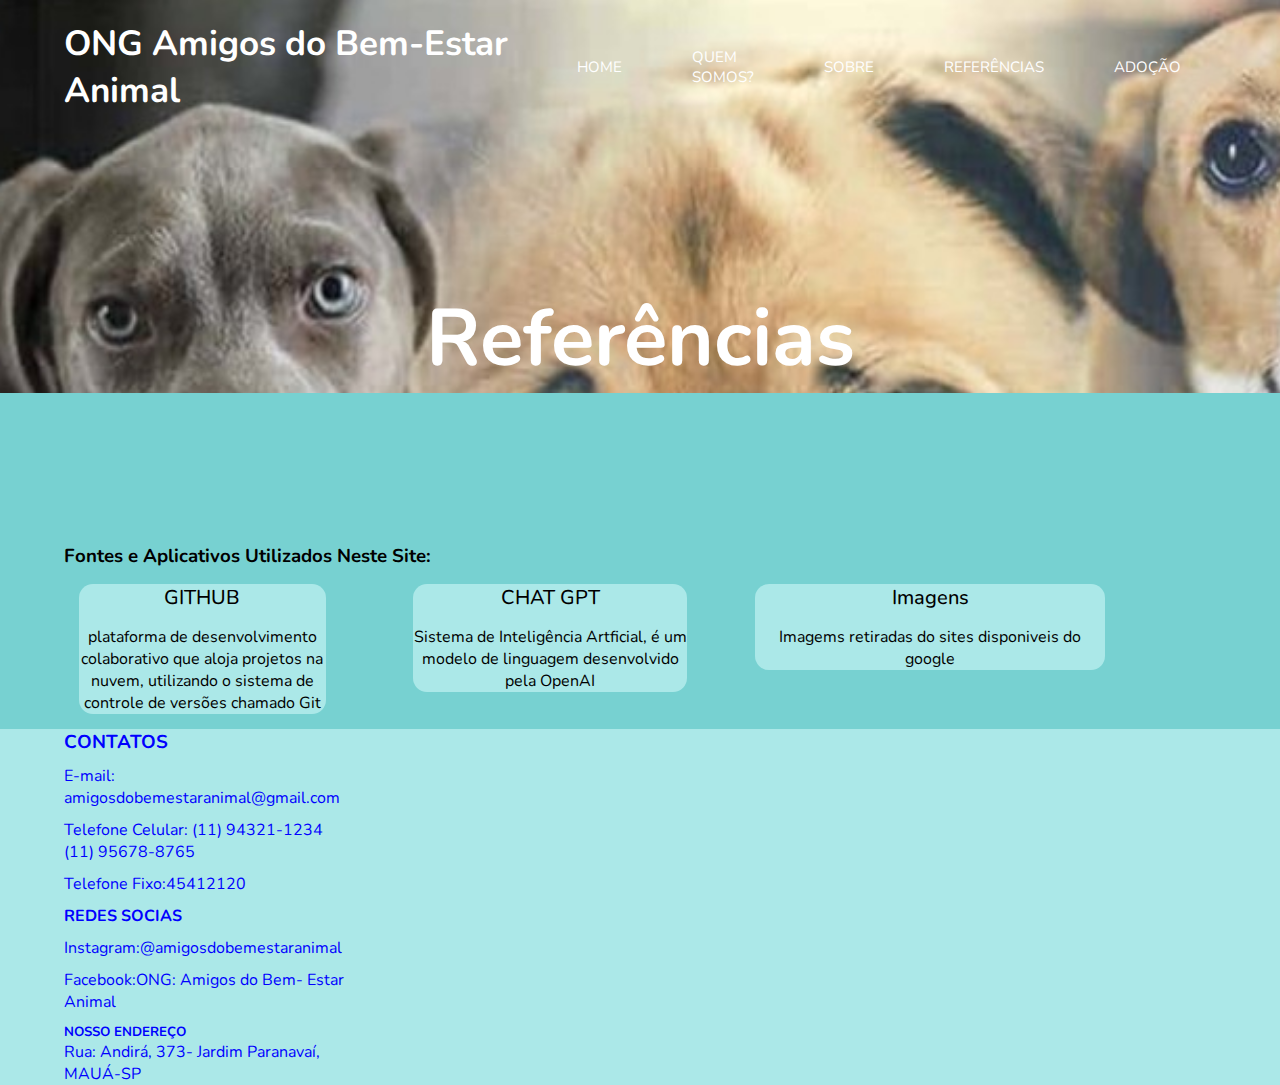
<file: site final do curso/referencias.html>
<!DOCTYPE html>
<html lang="pt-br">
<head>
    <meta charset="UTF-8">
    <meta name="viewport" content="width=device-width, initial-scale=1.0">
    <link rel="stylesheet" href="css/style.css">
    <title>ONG Amigos do Bem-Estar Animal</title>
</head>
<body>
    <div class="background-azul-claro">
        <!--header -->
        <header style="background-image: url(img/WhatsApp\ Image\ 2024-11-28\ at\ 15.04.10.jpeg);">
            <!--container -->
<div class="container">
<nav>
    <div class="logo">
        <a href="index.html">ONG Amigos do Bem-Estar Animal</a>
    </div>
    <ul class="ul">
        <li> <a href="index.html">HOME</a></li>
        <li> <a href="integrantes.html">QUEM SOMOS?</a></li>
        <li> <a href="sobre.html">SOBRE</a></li>
        <li> <a href="referencias.html">REFERÊNCIAS</a></li>
        <li> <a href="adoção.html">ADOÇÃO</a></li>
</nav>
</div>
<section class="banner4">
    <div class="banner4-text">
        <h3>Referências</h3>
       </header>
       <section class="Referências">
        <div class="container">
            <h3>Fontes e Aplicativos Utilizados Neste Site:</h3>
            <div class="cards">

                <!--card-item 1-->
                <div class="cards-item">
                    <p class="nome-font">GITHUB</p>
                    <p class="descricao-font">
                        <p>plataforma de desenvolvimento colaborativo que aloja projetos na nuvem,
                           utilizando o sistema de controle de versões chamado Git</p> 
                    </p>
                </div>
               <!-- end card-item 1-->
               <div class="container">
                
                <div class="cards">
                    <!--card-item 2-->
                    <div class="cards-item">
                        <p class="nome-font">CHAT GPT</p>
                        <p class="descricao-font">
                            <p>Sistema de Inteligência Artficial,
                             é um modelo de linguagem desenvolvido pela OpenAI</p> 
                        </p>
                    </div>
                   <!-- end card-item 2-->
<div class="container">
    
    <div class="cards">
        <!--card-item 3-->
        <div class="cards-item">
            <p class="nome-font">Imagens</p>
            <p class="descricao-font">
                <p>Imagems retiradas do sites disponiveis do google</p> 
            </p>
        </div>
       <!-- end card-item 3-->
    </div>
    </div>
    </div>
    </section>
    </div>
    <footer>
        <div class="row">
    <div class="container">
    <ul>
    <h3>CONTATOS</h3>
    <li>
    <p>E-mail: amigosdobemestaranimal@gmail.com</p>
    </li>
    <li>
    <p>Telefone Celular: (11) 94321-1234 (11) 95678-8765</p>
    <li>
    </p>Telefone Fixo:45412120 </p>
    </li>
    <div class="redes sociais">
        <h4>REDES SOCIAS</h4>
        <li>
    <p>Instagram:@amigosdobemestaranimal</p>
        </li>
        <li>
    <p>Facebook:ONG: Amigos do Bem- Estar Animal</p>
        </li>
    <div class="endereco">
    <h5>NOSSO ENDEREÇO</h5>
    <p>Rua: Andirá, 373- Jardim Paranavaí, MAUÁ-SP</p>
    
    
    
    </div>
    
    
    </ul>
    
    
    </div>
    </div>
    </div>
    </footer>
    </body>
    </html>
</file>
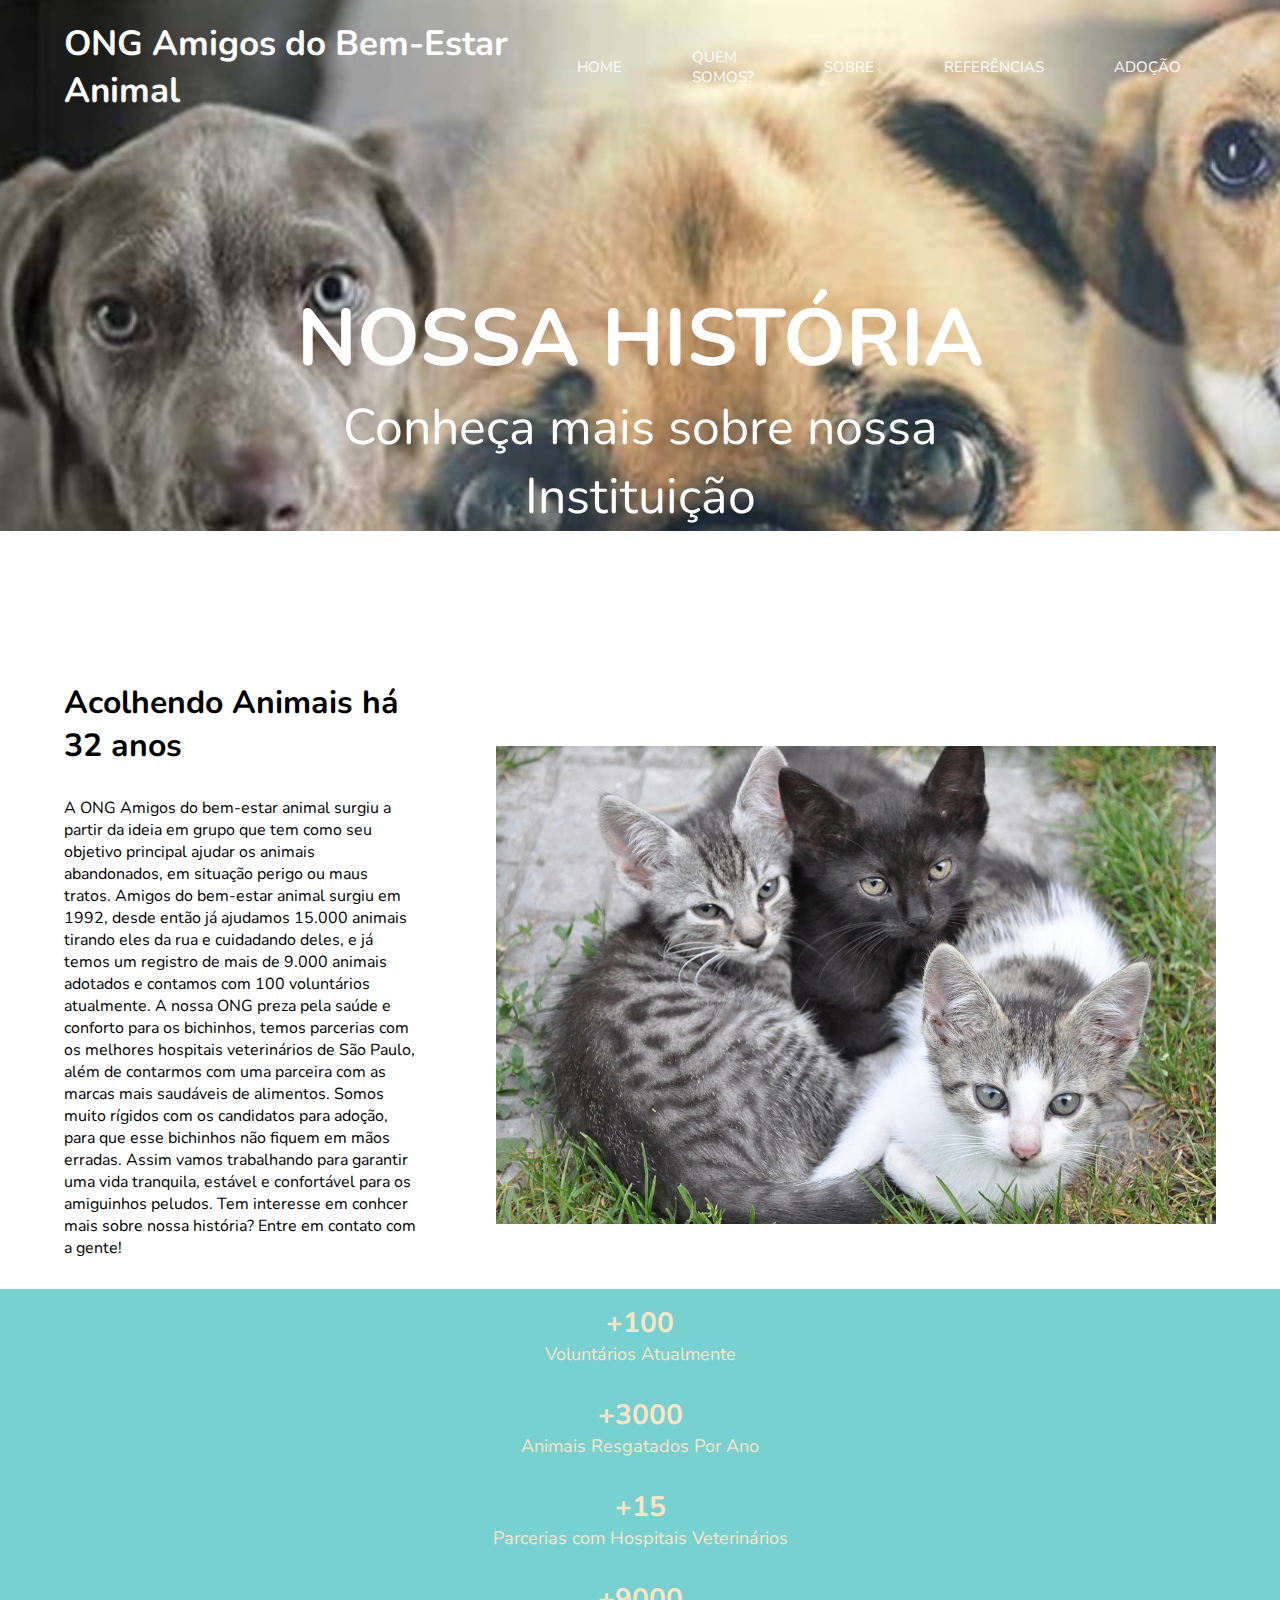
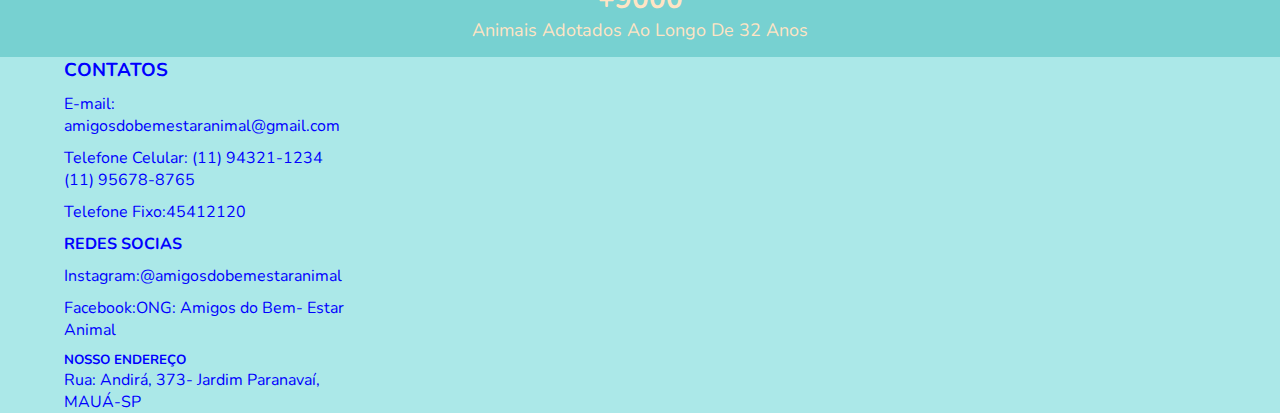
<file: site final do curso/sobre.html>
<!DOCTYPE html>
<html lang="pt-br">
<head>
    <meta charset="UTF-8">
    <meta name="viewport" content="width=device-width, initial-scale=1.0">
    <link rel="stylesheet" href="css/style.css">
    <title>ONG Amigos do Bem-Estar Animal</title>
</head>
<body>
    <div class="background-azul-claro">
        <!--header -->
        <header style="background-image: url(img/WhatsApp\ Image\ 2024-11-28\ at\ 15.04.10.jpeg);">
            <!--container -->
<div class="container">
<nav>
    <div class="logo">
        <a href="index.html">ONG Amigos do Bem-Estar Animal</a>
    </div>
    <ul class="ul">
        <li> <a href="index.html">HOME</a></li>
        <li> <a href="integrantes.html">QUEM SOMOS?</a></li>
        <li> <a href="sobre.html">SOBRE</a></li>
        <li> <a href="referencias.html">REFERÊNCIAS</a></li>
        <li> <a href="adoção.html">ADOÇÃO</a></li>
    </ul>
</nav>
</div>
<section class="banner3">
    <div class="banner3-text">
        <h4>NOSSA HISTÓRIA </h4>
        <p>Conheça mais sobre nossa Instituição</p>
</header>
    </div>
    <section class="sobre">
<div class="container">
<div class="sobre-text">
    <h1>Acolhendo Animais há 32 anos</h1>
    <p>A ONG Amigos do bem-estar animal surgiu a partir da ideia  em grupo  que tem como seu objetivo principal ajudar os animais abandonados, em situação perigo ou maus tratos. 
        Amigos do bem-estar animal surgiu em 1992, desde então já ajudamos 15.000 animais tirando eles da rua e cuidadando deles, e já temos um registro de mais de 9.000 animais adotados e contamos com 100 voluntários atualmente. 
        A nossa ONG preza pela saúde e conforto para os bichinhos, temos parcerias com os melhores hospitais veterinários de São Paulo, 
        além de  contarmos com uma parceira com as marcas mais saudáveis de alimentos. Somos muito rígidos com os candidatos para adoção, para que esse bichinhos não fiquem em mãos erradas.
        Assim vamos trabalhando para garantir uma vida tranquila, estável e confortável para os amiguinhos peludos.
        Tem interesse em conhcer mais sobre nossa história? Entre em contato com a gente! </p>

</div>

    <img src="img/gatinhos.jpg"  width="720px" alt="sobre">
</div>
</div>

</div>


    </section>
</div>

</div>

</div>

    </section>
    <section class="dados">
        <!--dados item-->
<div class="container">
<div class="dados-item">
<p>
<strong>+100</strong> <br>
Voluntários Atualmente
</p>
</div>
</div>
<!--end dados item-->
<!--dados item-->
<div class="container">
    <div class="dados-item">
    <p>
    <strong>+3000</strong> <br>
    Animais Resgatados Por Ano
    </p>
    </div>
    </div>
    <!--end dados item-->
    <!--dados item-->
    <div class="container">
        <div class="dados-item">
        <p>
        <strong>+15</strong> <br>
        Parcerias com Hospitais Veterinários
        </p>
        </div>
        </div>
        <!--end dados item-->
        <!--dados item-->
    <div class="container">
        <div class="dados-item">
        <p>
        <strong>+9000</strong> <br>
        Animais Adotados Ao Longo De 32 Anos
        </p>
        </div>
        </div>
        <!--end dados item-->
    </section>
<footer>
    <div class="row">
<div class="container">
<ul>
<h3>CONTATOS</h3>
<li>
<p>E-mail: amigosdobemestaranimal@gmail.com</p>
</li>
<li>
<p>Telefone Celular: (11) 94321-1234 (11) 95678-8765</p>
<li>
</p>Telefone Fixo:45412120 </p>
</li>
<div class="redes sociais">
    <h4>REDES SOCIAS</h4>
    <li>
<p>Instagram:@amigosdobemestaranimal</p>
    </li>
    <li>
<p>Facebook:ONG: Amigos do Bem- Estar Animal</p>
    </li>
<div class="endereco">
<h5>NOSSO ENDEREÇO</h5>
<p>Rua: Andirá, 373- Jardim Paranavaí, MAUÁ-SP</p>



</div>


</ul>


</div>
</div>
</div>
</footer>
</body>
</html>
</file>
<file: css/style.css>
@import url('https://fonts.googleapis.com/css2?family=Nunito:ital,wght@0,200..1000;1,200..1000&display=swap');

*{
    margin: 0;
    padding: 0;
    box-sizing: border-box;
    text-decoration: none;
    list-style: none;
}


body{
    font-family: "Nunito", sans-serif;
}
:root{
 --azul-claro: #77d1d1;
 --azul-mais-claro: #91dddd;
 --color: #abe8e8;
 --color-p: #c5f4f4;
--color-m: #1daba8;
--white:white;
}
  .background-azul-claro{
background:var(--azul-claro) ;
  }
  /*classes reutilizavéis */
.container{
max-width: 1440px ;
padding: 0 5%;
margin: 0 auto;

}

.btn-gradiente{
    padding: 10px 25px;
    color: white; 
    border: none;
    cursor: pointer;
    background-color: var(--color-m)
}
  /* classes do site */
  nav{
    display: flex;
    justify-content: space-between;
    align-items: center;
padding: 20px 0;
  }
  .logo a{
    font-size: 35px;
    font-weight: bold;
    color: white;
  }
  .ul{
    display: flex;
    align-items: center;
  }
  .ul li{
    margin: 0 35px;
    font-size: 15px;
  }
  .ul li a{
    color: black;
  }
  header{
    background-position: center;
    background-size: cover;
    background-attachment: fixed;
  }
  .banner .banner-text{
    margin: 150px;
    text-align: center;
    padding: 0 90px;
  }
.banner .banner-text h1{
  font-size: 70px;
  color: white;
}
.banner .banner-text p{
  font-size: 50px;
  color: white;
}
/*OBRIGADO POR NOS VISITAR*/
.OBRIGADO-POR-NOS-VISITAR .container{
  display: flex;
  align-items: center;
}
.OBRIGADO-POR-NOS-VISITAR .OBRIGADO-POR-NOS-VISITAR-text{
  width: 70%;
  padding: 0 70px;
}
.OBRIGADO-POR-NOS-VISITAR .OBRIGADO-POR-NOS-VISITAR-text h3{
  font-size: 60px;
}
.OBRIGADO-POR-NOS-VISITAR .OBRIGADO-POR-NOS-VISITAR-text p{
  margin: 8px 0 15px 0;
}
.OBRIGADO-POR-NOS-VISITAR .OBRIGADO-POR-NOS-VISITAR-img{
  width: 50;
}
.OBRIGADO-POR-NOS-VISITAR .OBRIGADO-POR-NOS-VISITAR-img image{
  width: 60%;
  width: 30px; 
}

.banner2 .banner2-text{
  margin: 150px;
  text-align: center;
  padding: 0 90px;
}
.banner2 .banner2-text h3{
  font-size: 80px;
  color: white;
   /* Página Sobre */
}
.banner3 .banner3-text{
   margin: 150px;
   text-align: center;
    padding: 0 90px;
}
.banner3 .banner3-text h4{
  font-size: 80px;
  color: white;
}
  .banner3 .banner3-text p{
    font-size: 50px;
  color:white;
  }
  .sobre .container h1{
    display: flex;
    align-items: center;
    justify-content: space-between;
  }
  /* Página Integrantes*/
.Equipe h3{
  text-align: center;
}
.Equipe p{
  margin-bottom: 50px;
  text-align: center;
}
.cards{
  display: flex;
  justify-content: center;
}
.Equipe .card-item{
  background-color: #abe8e8;
  margin: 15px;
  border-radius: 14px;
  text-align: center;
  width: 350px;
}
.Equipe .card-item img{
  border-radius: 100%;
  width: 80px;
  display: block;
  margin: 10px auto;
}
.Equipe .card-item .nome-user{
  font-weight: 500;
  font-size: 20px;
  margin-bottom: 15px;
}
.Equipe .card-item .descricao-user{
  font-size: 18px;
  padding: 0 15px;
}
.Equipe .card-item:hover{
  background-color: #77d1d1;
}
  /* Página Sobre */
  .sobre .container{
    display: flex;
    align-items: center;
    justify-content: space-between;
  }
  .sobre .sobre-text{
    width: 70%;
    padding-right: 80px;
  }
  .sobre .sobre-text p{
    margin: 30px 0;
    color: black;
    
  }
  .sobre .sobre-img{
    width: 50%;
    border-radius: 10px;
  }
  /*dados*/
  .dados{
    background-color: white;
  }
  .dados .container{
    display: flex;
    justify-content: center;
    flex-wrap: wrap;
  }
  .dados .dados-item{
    text-align: center;
    margin: 15px;
    color: rgb(8, 8, 8);
  }
  .dados .dados-item p{
    font-size: 18px;
  }
  .dados .dados-item p strong{
    font-size: 28px;
  }
  /*referências*/
  .banner4 .banner4-text{
    margin: 150px;
    text-align: center;
    padding: 0 90px;
  }
  .banner4 .banner4-text h3{
    font-size: 80px;
    color: white;
  }
  .cards{
    display: flex;
    justify-content: center;
  }
  .Referências .cards-item{
    background-color: #abe8e8;
    margin: 15px;
    border-radius: 14px;
    text-align: center;
    width: 350px;
  }

  .Referências .cards-item .nome-font{
    font-weight: 500;
    font-size: 20px;
    margin-bottom: 15px;
  }
  .Referências .cards-item .descricao-font{
    font-size: 18px;
    padding: 0 15px;
  }
  /*Página Adoção*/
  .banner5 .Adote-text{
    margin: 150px;
    text-align: center;
    padding: 0 90px;
  }
  .banner5 .Adote-text h1{
    font-size: 80px;
    color: white;
  }
footer{
  background-color: #abe8e8;
}
footer .container{
  display: flex;
  color: blue;
}
footer .container ul{
  width: 25%;
}
footer . .container h3{
  margin-bottom: 16px;
  font-weight: 600;
}
footer .container .ul > p{
  margin-bottom: 40px;
}
footer  .container li{
  margin: 10px 0;
}
footer .container a{
  color: blue;
}
footer .container{
  flex-direction:column ;
}
.row{
  display: list-item;
  flex-wrap: wrap;
}
</file>
<file: site final do curso/css/style.css>
@import url('https://fonts.googleapis.com/css2?family=Nunito:ital,wght@0,200..1000;1,200..1000&display=swap');

*{
    margin: 0;
    padding: 0;
    box-sizing: border-box;
    text-decoration: none;
    list-style: none;
}


body{
    font-family: "Nunito", sans-serif;
}
:root{
 --azul-claro: #77d1d1;
 --azul-mais-claro: #91dddd;
 --color: #abe8e8;
 --color-p: #c5f4f4;
--color-m: #1daba8;
--white:white;
}
  .background-azul-claro{
background:var(--azul-claro) ;
  }
  /*classes reutilizavéis */
.container{
max-width: 1440px ;
padding: 0 5%;
margin: 0 auto;

}

.btn-gradiente{
    padding: 10px 25px;
    color: white; 
    border: none;
    cursor: pointer;
    background-color: var(--color-m)
}
  /* classes do site */
  nav{
    display: flex;
    justify-content: space-between;
    align-items: center;
padding: 20px 0;
  }
  .logo a{
    font-size: 35px;
    font-weight: bold;
    color: white;
  }
  .ul{
    display: flex;
    align-items: center;
  }
  .ul li{
    margin: 0 35px;
    font-size: 15px;
  }
  .ul li a{
    color: white;
  }
  header{
    background-position: center;
    background-size: cover;
    background-attachment: fixed;
  }
  .banner .banner-text{
    margin: 150px;
    text-align: center;
    padding: 0 90px;
  }
.banner .banner-text h1{
  font-size: 95px;
  color: white;
}
.banner .banner-text p{
  font-size: 60px;
  color: white;
}
/*OBRIGADO POR NOS VISITAR*/
.OBRIGADO-POR-NOS-VISITAR .container{
  display: flex;
  align-items: center;
}
.OBRIGADO-POR-NOS-VISITAR .OBRIGADO-POR-NOS-VISITAR-text{
  width: 80%;
  padding: 0 70px;
}
.OBRIGADO-POR-NOS-VISITAR .OBRIGADO-POR-NOS-VISITAR-text h3{
  font-size: 60px;
}
.OBRIGADO-POR-NOS-VISITAR .OBRIGADO-POR-NOS-VISITAR-text p{
  margin: 8px 0 15px 0;
}
.OBRIGADO-POR-NOS-VISITAR .OBRIGADO-POR-NOS-VISITAR-img{
  width: 50;
}
.OBRIGADO-POR-NOS-VISITAR .OBRIGADO-POR-NOS-VISITAR-img image{
  width: 60%;
  width: 30px; 
}

.banner2 .banner2-text{
  margin: 150px;
  text-align: center;
  padding: 0 90px;
}
.banner2 .banner2-text h3{
  font-size: 80px;
  color: white;
   /* Página Sobre */
}
.banner3 .banner3-text{
   margin: 150px;
   text-align: center;
    padding: 0 90px;
}
.banner3 .banner3-text h4{
  font-size: 80px;
  color: white;
}
  .banner3 .banner3-text p{
    font-size: 50px;
  color:white;
  }
  .sobre .container h1{
    display: flex;
    align-items: center;
    justify-content: space-between;
  }
  /* Página Integrantes*/
.Equipe h3{
  text-align: center;
}
.Equipe p{
  margin-bottom: 50px;
  text-align: center;
}
.cards{
  display: flex;
  justify-content: center;
}
.Equipe .card-item{
  background-color: #abe8e8;
  margin: 15px;
  border-radius: 14px;
  text-align: center;
  width: 350px;
}
.Equipe .card-item img{
  border-radius: 100%;
  width: 80px;
  display: block;
  margin: 10px auto;
}
.Equipe .card-item .nome-user{
  font-weight: 500;
  font-size: 20px;
  margin-bottom: 15px;
}
.Equipe .card-item .descricao-user{
  font-size: 18px;
  padding: 0 15px;
}
.Equipe .card-item:hover{
  background-color: #77d1d1;
}
  /* Página Sobre */
  .sobre .container{
    display: flex;
    align-items: center;
    justify-content: space-between;
  }
  .sobre .sobre-text{
    width: 70%;
    padding-right: 80px;
  }
  .sobre .sobre-text p{
    margin: 30px 0;
    color: black;
    
  }
  .sobre .sobre-img{
    width: 50%;
    border-radius: 10px;
  }
  /*dados*/
  .dados{
    background-color: #77d1d1;
  }
  .dados .container{
    display: flex;
    justify-content: center;
    flex-wrap: wrap;
  }
  .dados .dados-item{
    text-align: center;
    margin: 15px;
    color: bisque;
  }
  .dados .dados-item p{
    font-size: 18px;
  }
  .dados .dados-item p strong{
    font-size: 28px;
  }
  /*referências*/
  .banner4 .banner4-text{
    margin: 150px;
    text-align: center;
    padding: 0 90px;
  }
  .banner4 .banner4-text h3{
    font-size: 80px;
    color: white;
  }
  .cards{
    display: flex;
    justify-content: center;
  }
  .Referências .cards-item{
    background-color: #abe8e8;
    margin: 15px;
    border-radius: 14px;
    text-align: center;
    width: 350px;
  }

  .Referências .cards-item .nome-font{
    font-weight: 500;
    font-size: 20px;
    margin-bottom: 15px;
  }
  .Referências .cards-item .descricao-font{
    font-size: 18px;
    padding: 0 15px;
  }
  /*Página Adoção*/
  .banner5 .Adote-text{
    margin: 150px;
    text-align: center;
    padding: 0 90px;
  }
  .banner5 .Adote-text h1{
    font-size: 80px;
    color: white;
  }
footer{
  background-color: #abe8e8;
}
footer .container{
  display: flex;
  color: blue;
}
footer .container ul{
  width: 25%;
}
footer . .container h3{
  margin-bottom: 16px;
  font-weight: 600;
}
footer .container .ul > p{
  margin-bottom: 40px;
}
footer  .container li{
  margin: 10px 0;
}
footer .container a{
  color: blue;
}
footer .container{
  flex-direction:column ;
}
.row{
  display: list-item;
  flex-wrap: wrap;
}
</file>
